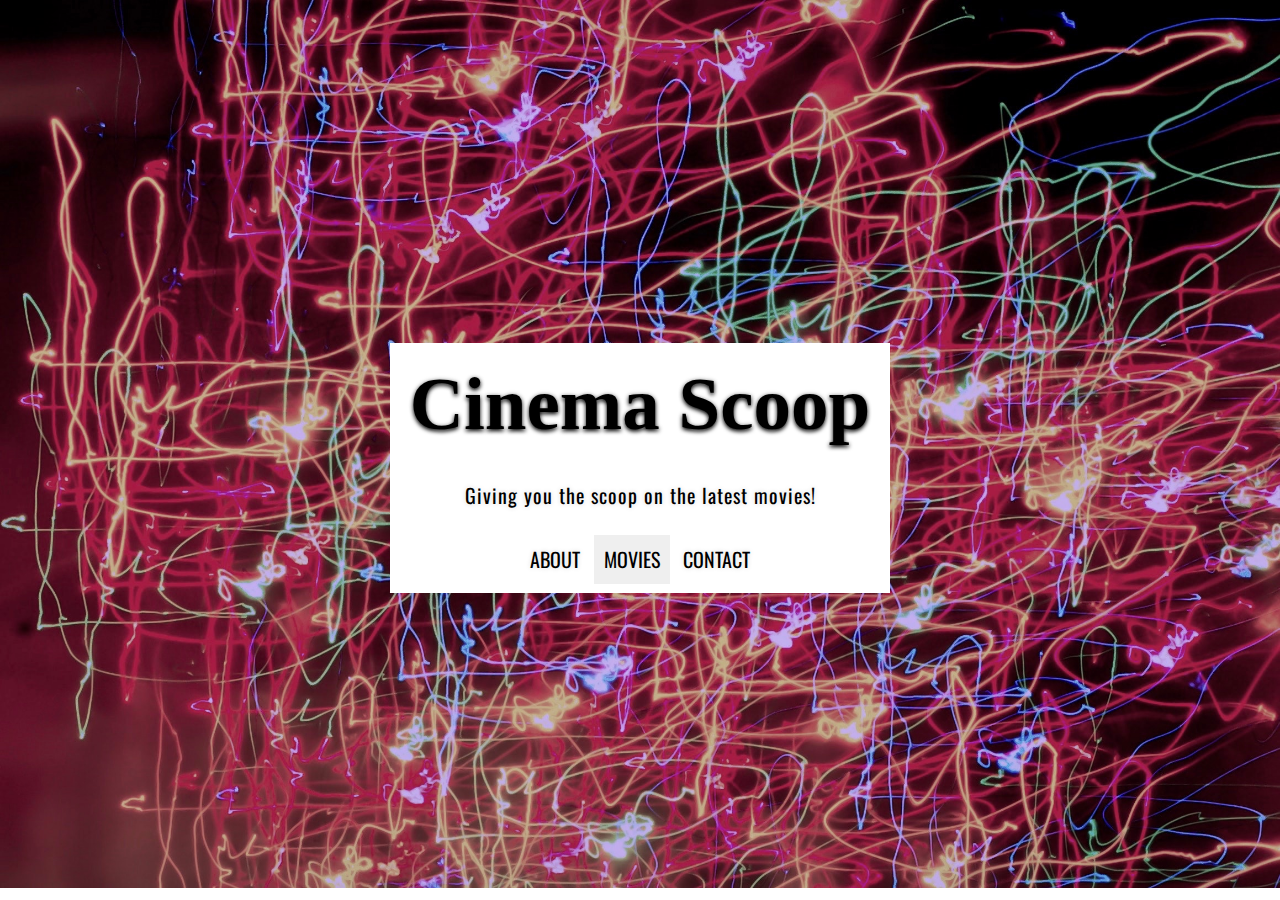
<file: index.html>
<!DOCTYPE html>
<html>

  <head>

    <link rel="stylesheet" href="home1.css">
    <title>Homepage</title>

    <meta charset="utf-8">
    <meta name="viewport" content="width=device-width, initial-scale=1">
    <link rel="stylesheet" href="https://maxcdn.bootstrapcdn.com/bootstrap/3.3.7/css/bootstrap.min.css">
    <script src="https://ajax.googleapis.com/ajax/libs/jquery/3.3.1/jquery.min.js"></script>
    <script src="https://maxcdn.bootstrapcdn.com/bootstrap/3.3.7/js/bootstrap.min.js"></script>

  </head>

  <body>


  <div id="homepage">
    <div id="back">
      <a style = "text-decoration:none;" href = 'home1.html'> <h1 id="moviecatalog">Cinema Scoop</h1></a>
      <p id="tagline">Giving you the scoop on the latest movies!</p>
      <ul class = "mymovies">
        <li><a href="about.html">ABOUT</a></li>
        <div class="dropdown">
          <button class="dropbtn">MOVIES</button>
          <div class="dropdown-content">
            <a href="newmovie.html">New Movies</a>
            <a href="scifi.html">Science Fiction</a>
            <a href="action.html">Action</a>
            <a href="favorites.html">Favorites</a>
          </div>
        </div>
        <li><a href="contact.html">CONTACT</a></li>
      </ul>
    </div>
  </div>

  </body>




</html>
</file>
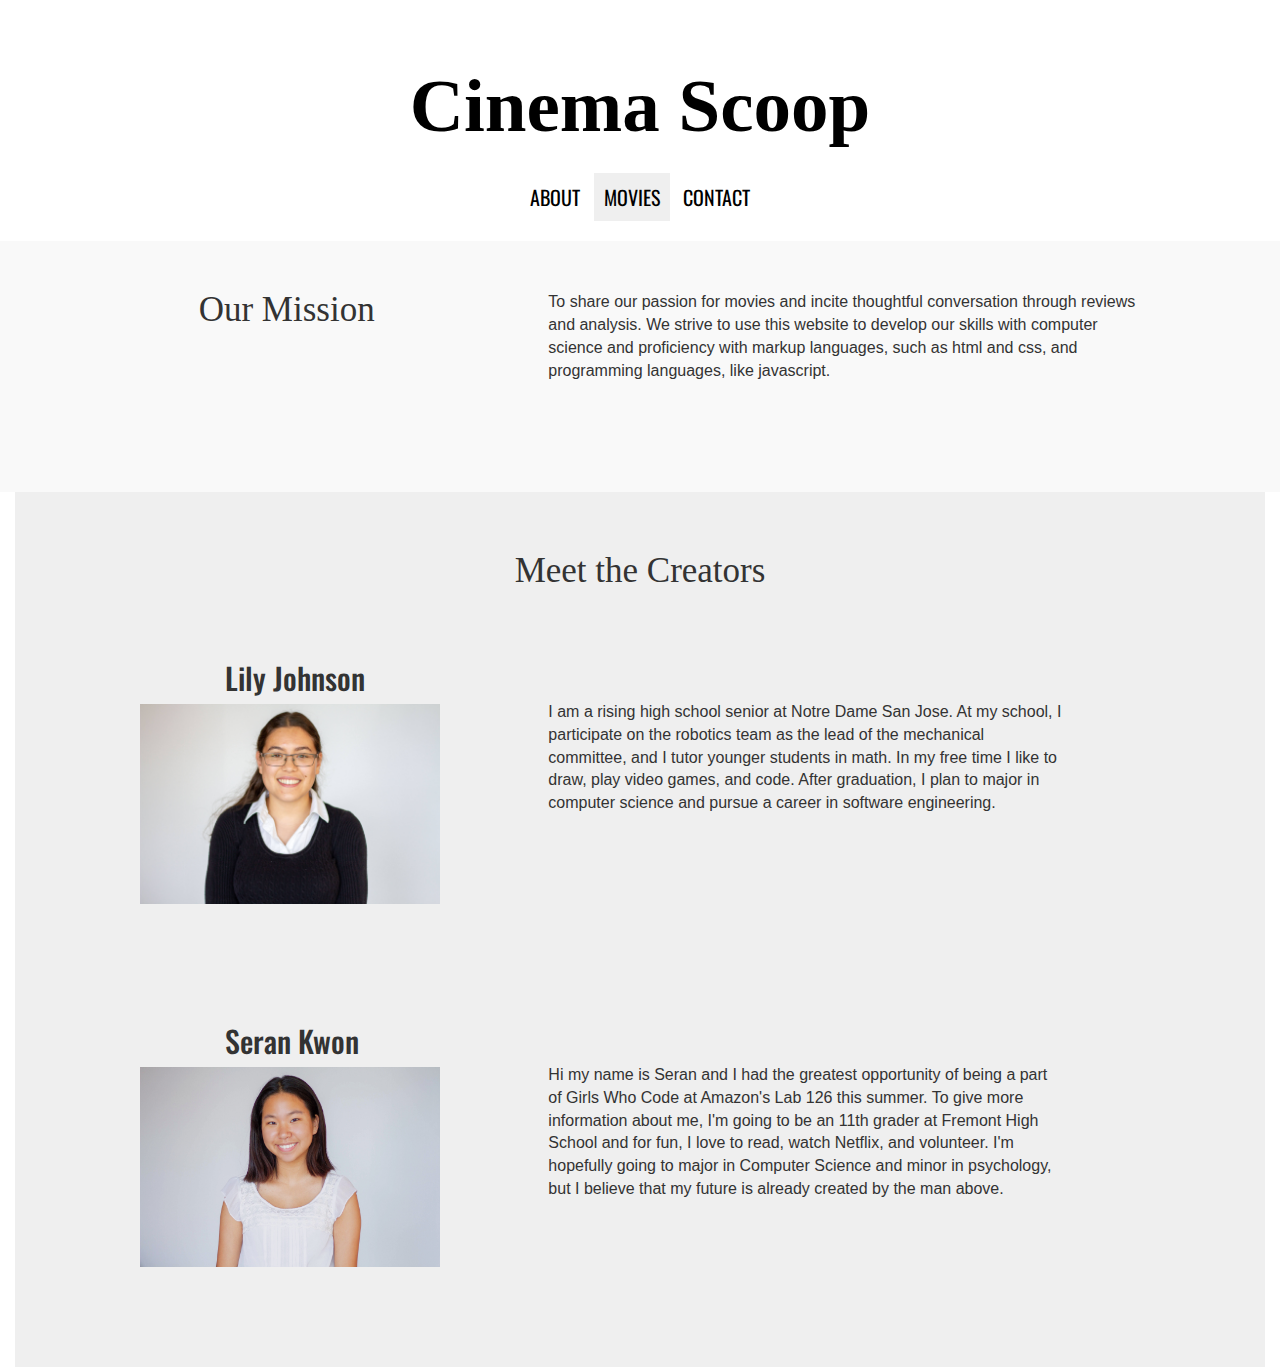
<file: about.html>
<!DOCTYPE html>
<html>

  <head>
    <link rel="stylesheet" href="about.css">

    <title>About</title>
    <meta charset="utf-8">
    <meta name="viewport" content="width=device-width, initial-scale=1">
    <link rel="stylesheet" href="https://maxcdn.bootstrapcdn.com/bootstrap/3.3.7/css/bootstrap.min.css">
    <script src="https://ajax.googleapis.com/ajax/libs/jquery/3.3.1/jquery.min.js"></script>
    <script src="https://maxcdn.bootstrapcdn.com/bootstrap/3.3.7/js/bootstrap.min.js"></script>

  </head>

  <body style="background-color:white;">

    <div style="background-color:white;">
      <a style="text-decoration:none;"  href = 'index.html'> <h1 style="color: black;"id="moviecatalog">Cinema Scoop</h1></a>
    <ul class = "mymovies">
      <li><a href="about.html">ABOUT</a></li>
      <div class="dropdown">
        <button class="dropbtn">MOVIES</button>
        <div class="dropdown-content">
          <a href="newmovie.html">New Movies</a>
          <a href="scifi.html">Science Fiction</a>
          <a href="action.html">Action</a>
          <a href="favorites.html">Favorites</a>
        </div>
      </div>
      <li><a href="contact.html">CONTACT</a></li>
    </ul>
    </div>
    </div>
    <br />
  </div>

  <div class="container-fluid">

  <div class="row" id="back">
    <div class="col-sm-5" id="missionheader">
    <h2 class="headers">Our Mission</h2>
  </div>
    <div class="col-sm-7">
    <p id="mission">To share our passion for movies and incite thoughtful conversation through reviews and analysis. We strive to use this website to develop our skills with computer science and proficiency with markup languages, such as html and css, and programming languages, like javascript.</p>
  </div>
  </div>

  <div style="background-color:#efefef; padding-top:10px;">
    <h2 class="headers">Meet the Creators</h2>

    <div class="row" id="back2">
      <div class="col-sm-5">
        <h3 id="name">Lily Johnson</h3>
        <img src="images/headshot.jpg">
      </div>
      <div class="col-sm-7">
        <p id="abouttext">I am a rising high school senior at Notre Dame San Jose. At my school, I participate on the robotics team as the lead of the mechanical committee, and I tutor younger students in math. In my free time I like to draw, play video games, and code. After graduation, I plan to major in computer science and pursue a career in software engineering.</p>
      </div>
    </div>

    <div class="row" id="back2">
      <div class="col-sm-5">
        <h3 id="name">Seran Kwon</h3>
        <img src="images/seran.jpg">
      </div>
      <div class="col-sm-7">
        <p id="abouttext">Hi my name is Seran and I had the greatest opportunity of being a part of Girls Who Code at Amazon's Lab  126 this summer. To give more information about me, I'm going to be an 11th grader at Fremont High School and for fun, I love to read, watch Netflix, and volunteer. I'm hopefully going to major in Computer Science and minor in psychology, but I believe that my future is already created by the man above.</p>
      </div>
    </div>

  </body>

</html>
</file>
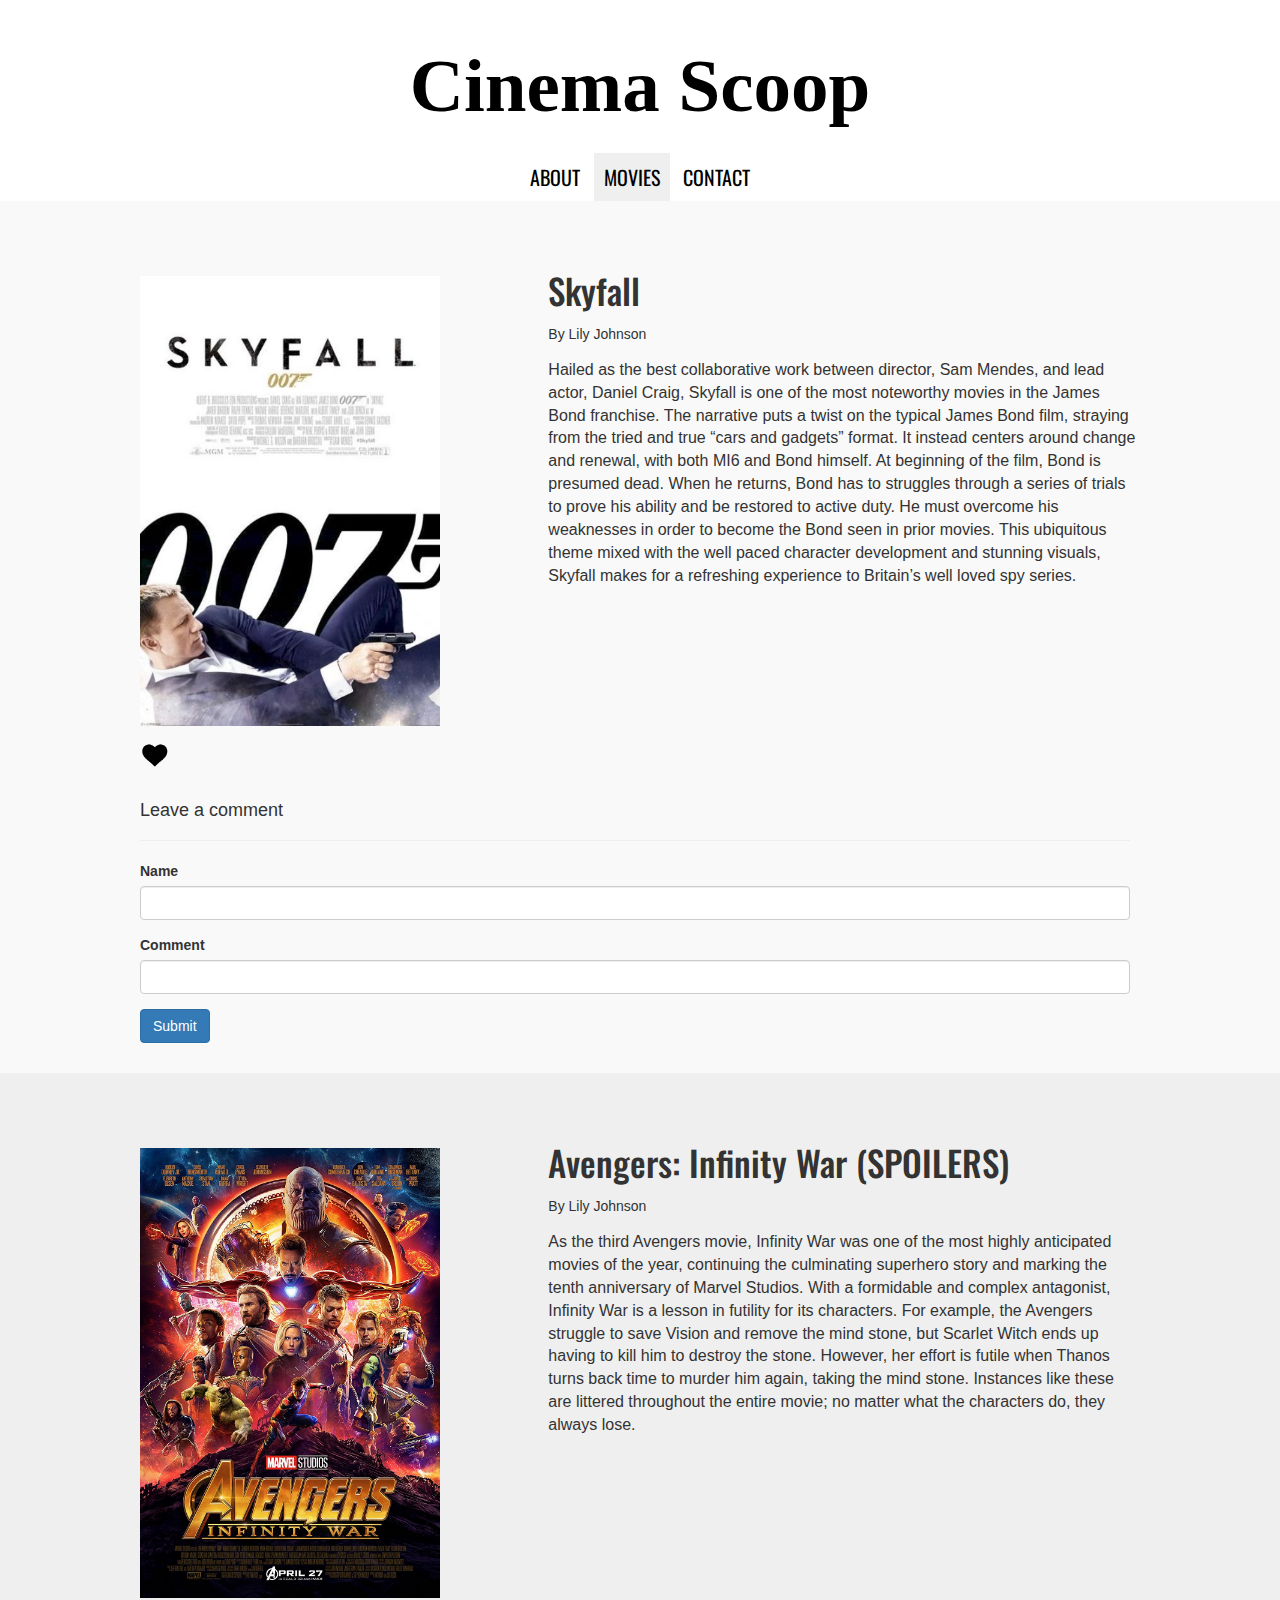
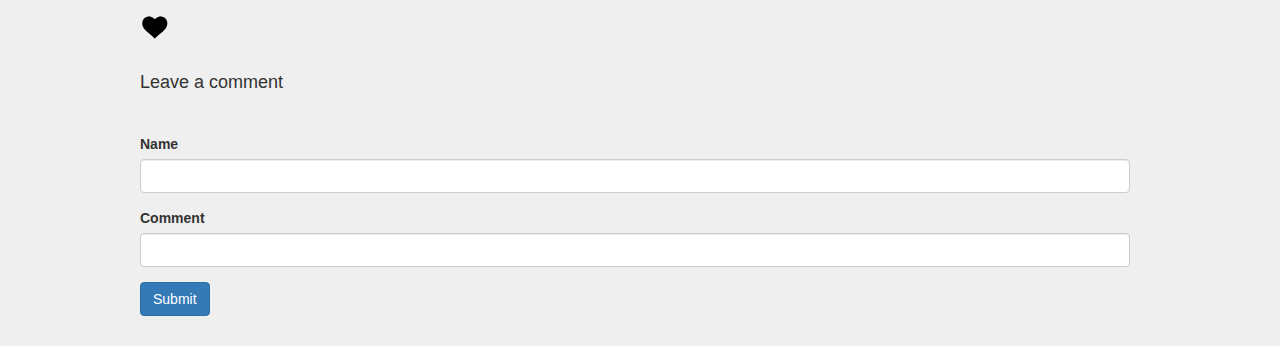
<file: action.html>
<!DOCTYPE html>
<html>

  <head>
    <link rel="stylesheet" href="action.css">
    <script src="action.js">
    </script>

    <title>Action</title>
    <meta charset="utf-8">
    <meta name="viewport" content="width=device-width, initial-scale=1">
    <link rel="stylesheet" href="https://maxcdn.bootstrapcdn.com/bootstrap/3.3.7/css/bootstrap.min.css">
    <script src="https://ajax.googleapis.com/ajax/libs/jquery/3.3.1/jquery.min.js"></script>
    <script src="https://maxcdn.bootstrapcdn.com/bootstrap/3.3.7/js/bootstrap.min.js"></script>

  </head>

  <body>

    <a style="text-decoration:none;"  href = 'index.html'> <h1 style="color: black;"id="moviecatalog">Cinema Scoop</h1></a>
    <ul class = "mymovies">
      <li><a href="about.html">ABOUT</a></li>
  <div class="dropdown">
    <button class="dropbtn">MOVIES</button>
    <div class="dropdown-content">
      <a href="newmovie.html">New Movies</a>
      <a href="scifi.html">Science Fiction</a>
      <a href="action.html">Action</a>
      <a href="favorites.html">Favorites</a>
    </div>
  </div>
  <li><a href="contact.html">CONTACT</a></li>
</ul>
</div>
</div>

  <div class="container-fluid">

<!-- review -->
    <div class="row" style="background-color:#f9f9f9;">
      <div class="col-sm-5">
        <img class="images" img src="images/skyfall.jpg">
      </div>
      <div class="col-sm-7">
        <h3 class="movietitle">Skyfall</h3>
        <h5 class="author">By Lily Johnson</h5>
        <p style="padding-right: 125px">Hailed as the best collaborative work between director, Sam Mendes, and lead actor, Daniel Craig, Skyfall is one of the most noteworthy movies in the James Bond franchise. The narrative puts a twist on the typical James Bond film, straying from the tried and true “cars and gadgets” format. It instead centers around change and renewal, with both MI6 and Bond himself. At beginning of the film, Bond is presumed dead. When he returns, Bond has to struggles through a series of trials to prove his ability and be restored to active duty. He must overcome his weaknesses in order to become the Bond seen in prior movies. This ubiquitous theme mixed with the well paced character development and stunning visuals, Skyfall makes for a refreshing experience to Britain’s well loved spy series. </p>
      </div>
    </div>

<!-- button -->
    <div class="row" style="background-color:#f9f9f9;">
    <div class="likesbutton">
        <form>
          <button onclick="clickCounter6()" type="button" style="background-color:#f9f9f9;"><img id="button" src="images/like.png"></button>
          <div id="result6"></div>
          <script>
          display6();
          function display6(){
            likes6=localStorage.getItem('clicks6');
            if(likes6!=null){
                document.getElementById("result6").innerHTML=likes6;
            }
          }
           function clickCounter6(){
                var likes6=localStorage.getItem('clicks6')
                if(likes6==null){
                  likes6=0;
                }
                likes6++;
                localStorage.setItem("clicks6",likes6)
                document.getElementById("result6").innerHTML=likes6;
          }
          </script>
        </form>
      </div>
    </div>


<!-- comment box -->
    <div class="row" style="background-color:#f9f9f9;">
      <div id="commentstart">
        <h4>Leave a comment</h4>
        <hr>
        <div class="form-group">
          <label for="inputdefault">Name</label>
          <input class="form-control" id="name6" type="text">
        </div>
        <div class="form-group">
          <label for="inputdefault">Comment</label>
          <input class="form-control" id="comment6" type="text">
        </div>
        <button type="button" class="btn btn-primary" id="submit" onclick="myFunction6()">Submit</button>
        <br>
        <br>
        <p id="prev_comments6">
        </p>

        <script>
            localStorage.clear();
            Parser6();

        </script>
      </div>
    </div>


<!-- review 2 -->
    <!-- <div class="row" style="background-color:#efefef;">
      <div class="col-sm-5">
        <img class="images" img src="images/martian.jpg">
      </div>
      <div class="col-sm-7">
        <h3 class="movietitle">Blade Runner 2049</h3>
        <h5 class="author">By Lily Johnson</h5>
        <p style="padding-right: 125px">info about movie</p>
      </div>
    </div>

<!- -button 2-->
    <!-- <div class="row" style="background-color:#efefef;">
      <div class="likesbutton">
          <form>
            <button onclick="clickCounter2()" type="button" style="background-color:#efefef;"><img id="button" src="images/like.png"></button>
            <div id="result2"></div>
            <script>
            display2();
            function display2(){
              likes2=localStorage.getItem('clicks2');
              if(likes2!=null){
                  document.getElementById("result2").innerHTML=likes2;
              }
            }
             function clickCounter2(){
                  var likes2=localStorage.getItem('clicks2')
                  if(likes2==null){
                    likes2=0;
                  }
                  likes2++;
                  localStorage.setItem("clicks2",likes2)
                  document.getElementById("result2").innerHTML=likes2;
            }
            </script>
          </form>
        </div>
    </div> -->

<!-- comment box 2-->
    <!-- <div class="row" style="background-color:#efefef;">
      <div id="commentstart">
        <h4>Leave a comment</h4>
        <hr>
        <div class="form-group">
          <label for="inputdefault">Name</label>
          <input class="form-control" id="name2" type="text">
        </div>
        <div class="form-group">
          <label for="inputdefault">Comment</label>
          <input class="form-control" id="comment2" type="text">
        </div>
        <button type="button" class="btn btn-primary" id="submit" onclick="myFunction2()">Submit</button>
        <br>
        <br>
        <p id="prev_comments2">
        </p>

        <script>
            //localStorage.clear();
            Parser2();

        </script>
      </div>
    </div> -->


<!-- review 3 -->
    <div class="row" style="background-color:#efefef;">
      <div class="col-sm-5">
        <img class="images" img src="images/infinitywar.jpg">
      </div>
      <div class="col-sm-7">
        <h3 class="movietitle">Avengers: Infinity War (SPOILERS)</h3>
        <h5 class="author">By Lily Johnson</h5>
        <p style="padding-right: 125px">As the third Avengers movie, Infinity War was one of the most highly anticipated movies of the year, continuing the culminating superhero story and marking the tenth anniversary of Marvel Studios. With a formidable and complex antagonist, Infinity War is a lesson in futility for its characters. For example, the Avengers struggle to save Vision and remove the mind stone, but Scarlet Witch ends up having to kill him to destroy the stone. However, her effort is futile when Thanos turns back time to murder him again, taking the mind stone. Instances like these are littered throughout the entire movie; no matter what the characters do, they always lose.</p>
      </div>
    </div>

<!-- button 3-->
    <div class="row" style="background-color:#efefef;">
      <div class="likesbutton">
          <form>
            <button onclick="clickCounter3()" type="button" style="background-color:#efefef;"><img id="button" src="images/like.png"></button>
            <div id="result3"></div>
            <script>
            display3();
            function display3(){
              likes3=localStorage.getItem('clicks3');
              if(likes3!=null){
                  document.getElementById("result3").innerHTML=likes3;
              }
            }
             function clickCounter3(){
                  var likes3=localStorage.getItem('clicks3')
                  if(likes3==null){
                    likes3=0;
                  }
                  likes3++;
                  localStorage.setItem("clicks3",likes3)
                  document.getElementById("result3").innerHTML=likes3;
            }
            </script>
          </form>
        </div>
    </div>

<!-- comment box 3-->
    <div class="row" style="background-color:#efefef;">
      <div id="commentstart">
        <h4>Leave a comment</h4>
        <hr />
        <div class="form-group">
          <label for="inputdefault">Name</label>
          <input class="form-control" id="name3" type="text">
        </div>
        <div class="form-group">
          <label for="inputdefault">Comment</label>
          <input class="form-control" id="comment3" type="text">
        </div>
        <button type="button" class="btn btn-primary" id="submit" onclick="myFunction3()">Submit</button>
        <br>
        <br>
        <p id="prev_comments3">
        </p>

        <script>
            // localStorage.clear();
            Parser3();

        </script>
      </div>
    </div>


  </body>

</html>
</file>
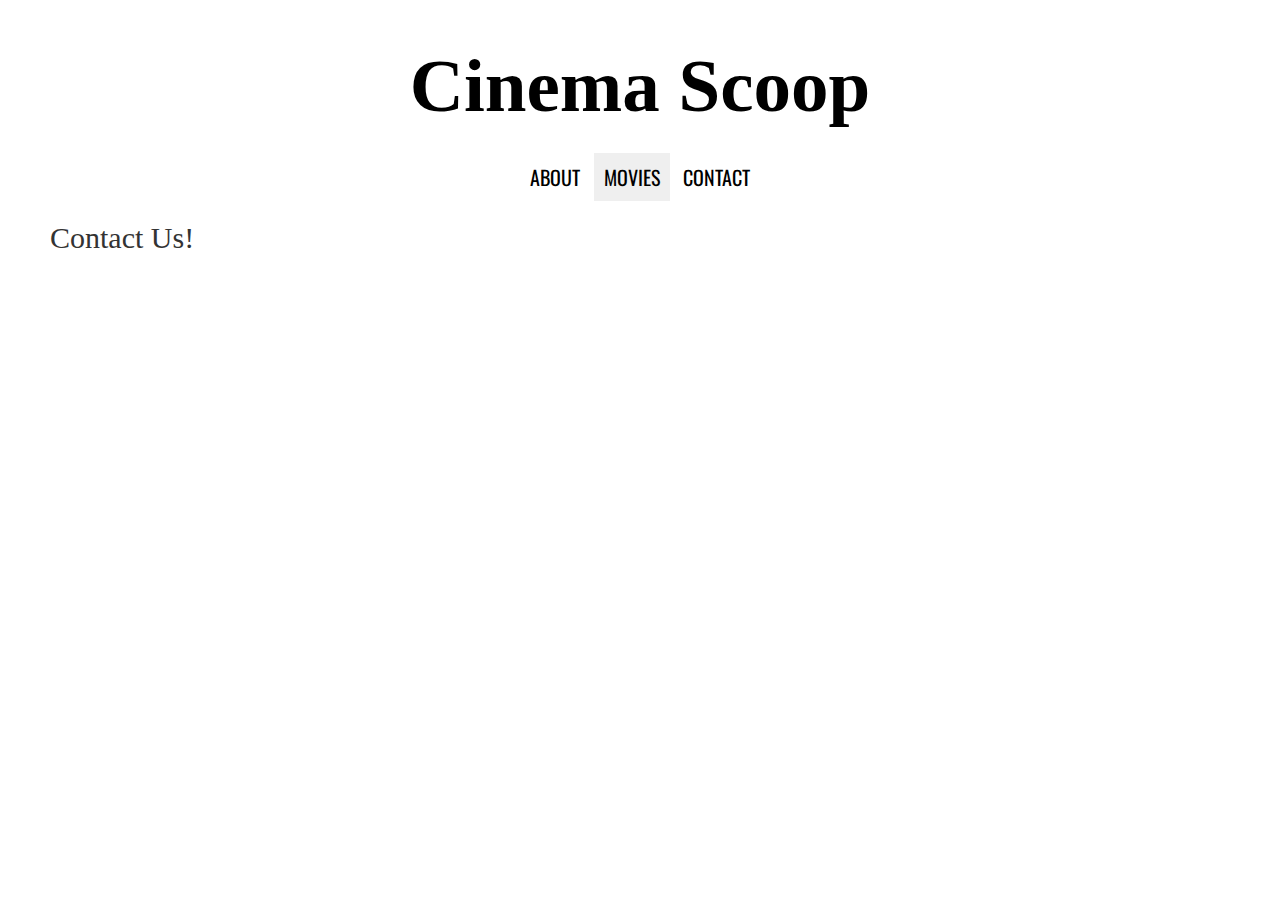
<file: contact.html>
<!DOCTYPE html>
<html>
<head>

  <link rel="stylesheet" href="contact.css">

  <meta charset="utf-8">
  <meta name="viewport" content="width=device-width, initial-scale=1">
  <link rel="stylesheet" href="https://maxcdn.bootstrapcdn.com/bootstrap/3.3.7/css/bootstrap.min.css">
  <script src="https://ajax.googleapis.com/ajax/libs/jquery/3.3.1/jquery.min.js"></script>
  <script src="https://maxcdn.bootstrapcdn.com/bootstrap/3.3.7/js/bootstrap.min.js"></script>
  <title>Contact</title>

</head>

<body>

<a style="text-decoration:none;"  href = 'index.html'> <h1 style="color: black;"id="moviecatalog">Cinema Scoop</h1></a>
  <ul class = "mymovies">
    <li><a href="about.html">ABOUT</a></li>
    <div class="dropdown">
      <button class="dropbtn">MOVIES</button>
      <div class="dropdown-content">
        <a href="newmovie.html">New Movies</a>
        <a href="scifi.html">Science Fiction</a>
        <a href="action.html">Action</a>
        <a href="favorites.html">Favorites</a>
      </div>
    </div>
    <li><a href="contact.html">CONTACT</a></li>
  </ul>
  </div>
  </div>

<h2 id="contacttitle">Contact Us!</h2>
<iframe src="https://docs.google.com/forms/d/e/1FAIpQLScRHfqGzZmJmoGyKKobnOz8oXAN4bNMYW6P5TGknhMcnxJH-A/viewform?embedded=true" width="100%" height="500" frameborder="0" marginheight="0" marginwidth="0">Loading...</iframe>

<!-- <div class="container">
  <form method="post" action="mailto:kwonseran@gmail.com">
    <label for="fname">First Name</label>
    <input type="text" id="fname" name="firstname" placeholder="Your name..">

    <label for="lname">Last Name</label>
    <input type="text" id="lname" name="lastname" placeholder="Your last name..">

    <label for="email">Email Address</label>
    <input type="email" id="email" name="email" placeholder="Your email address..">
  </br> </br>

    <label for="writer">Which Writer?</label>
    <select id="writer" name="writer">
      <option value="Lily">Lily</option>
      <option value="Seran">Seran</option>
      <option value="Both">Both</option>
    </select>


    <label for="subject">Subject</label>
    <textarea id="subject" name="subject" placeholder="Write something.." style="height:200px"></textarea>
    <input type="submit" value="Submit" />
  </form>
</div> -->

</body>
</html>
</file>
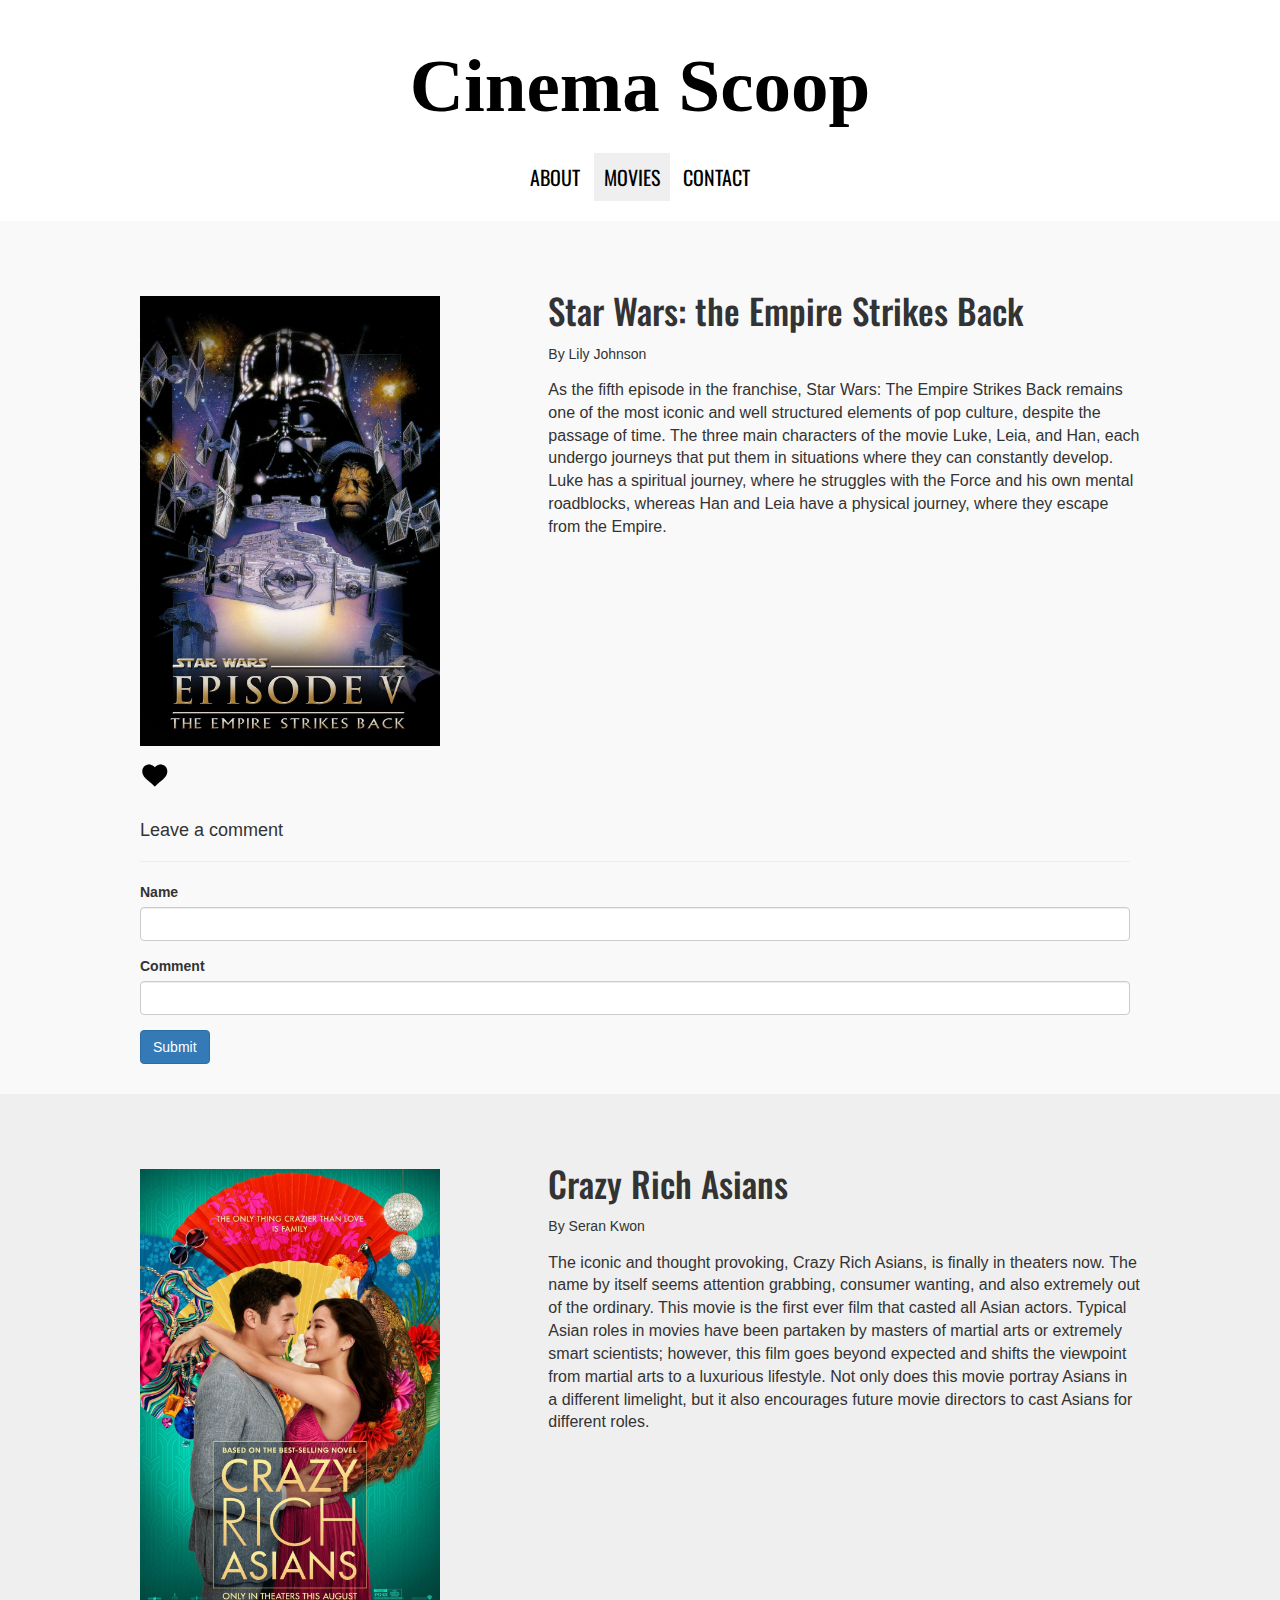
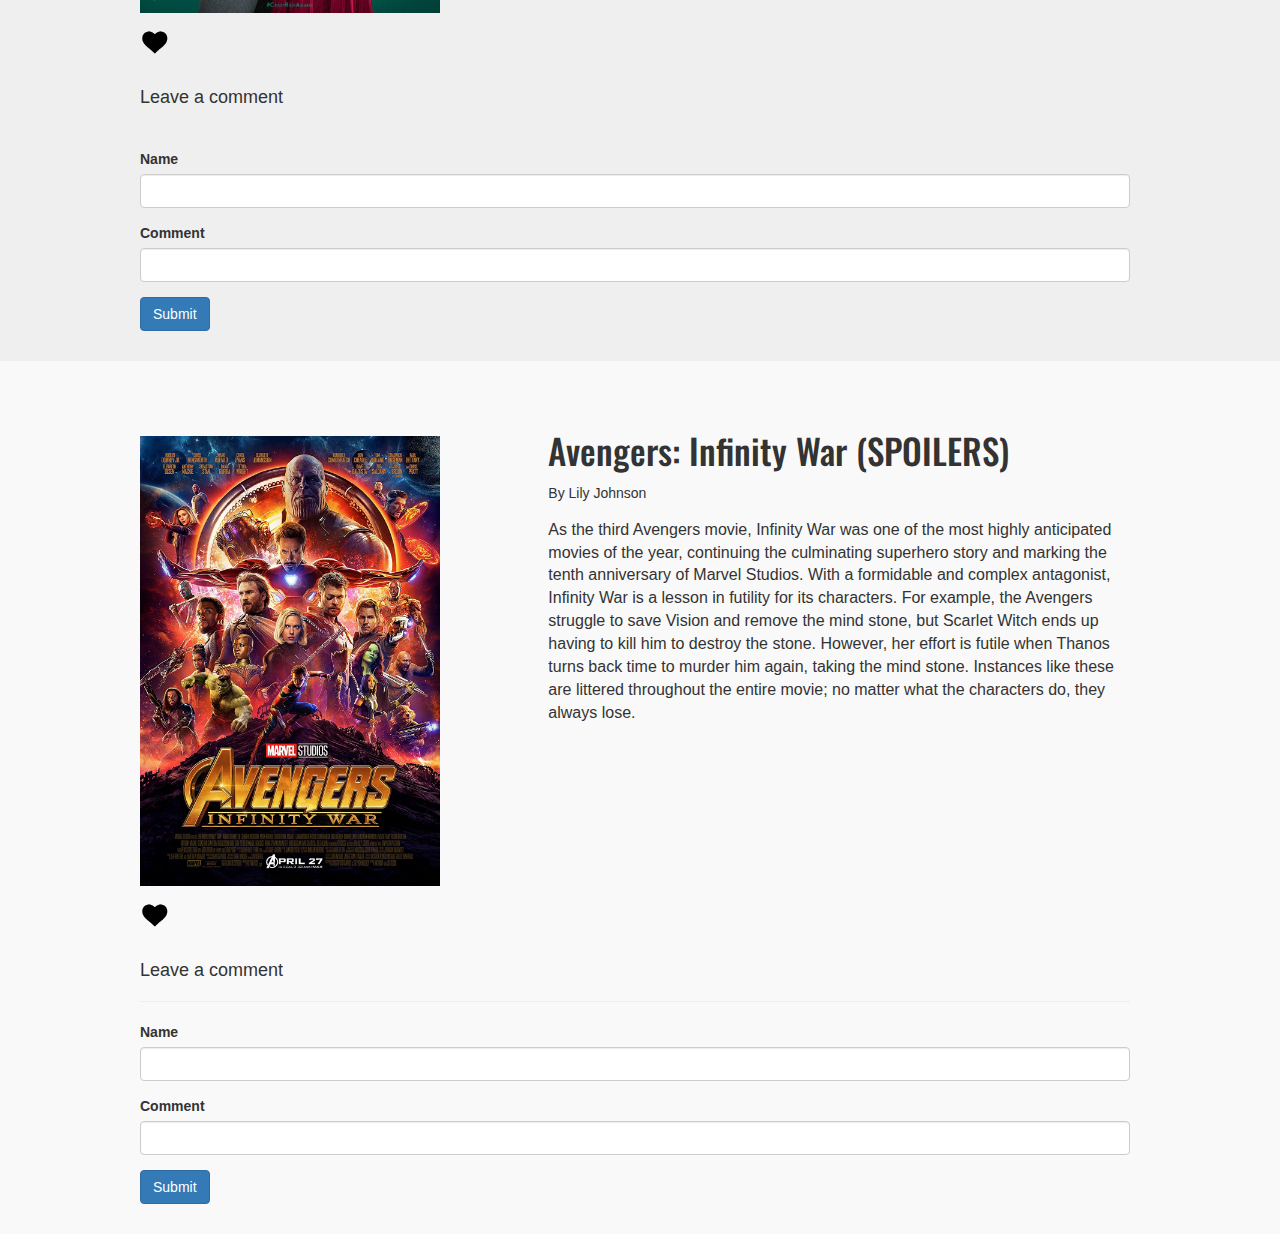
<file: favorites.html>
<!DOCTYPE html>
<html>

  <head>
    <link rel="stylesheet" href="favorites.css">
    <script src="favorites.js">
    </script>

    <title>Favorites</title>
    <meta charset="utf-8">
    <meta name="viewport" content="width=device-width, initial-scale=1">
    <link rel="stylesheet" href="https://maxcdn.bootstrapcdn.com/bootstrap/3.3.7/css/bootstrap.min.css">
    <script src="https://ajax.googleapis.com/ajax/libs/jquery/3.3.1/jquery.min.js"></script>
    <script src="https://maxcdn.bootstrapcdn.com/bootstrap/3.3.7/js/bootstrap.min.js"></script>

  </head>

  <body>

    <a style="text-decoration:none;"  href = 'index.html'> <h1 style="color: black;"id="moviecatalog">Cinema Scoop</h1></a>
    <ul class = "mymovies">
    <li><a href="about.html">ABOUT</a></li>
      <div class="dropdown">
        <button class="dropbtn">MOVIES</button>
        <div class="dropdown-content">
          <a href="newmovie.html">New Movies</a>
          <a href="scifi.html">Science Fiction</a>
          <a href="action.html">Action</a>
          <a href="favorites.html">Favorites</a>
        </div>
      </div>
      <li><a href="contact.html">CONTACT</a></li>
    </ul>
    </div>
    </div>
    <br />

  <div class="container-fluid">

<!-- review -->
    <div class="row" style="background-color:#f9f9f9;">
      <div class="col-sm-5">
        <img class="images" img src="images/starwars.jpg">
      </div>
      <div class="col-sm-7">
        <h3 class="movietitle">Star Wars: the Empire Strikes Back</h3>
        <h5 class="author">By Lily Johnson</h5>
        <p style="padding-right: 125px">As the fifth episode in the franchise, Star Wars: The Empire Strikes Back remains one of the most iconic and well structured elements of pop culture, despite the passage of time. The three main characters of the movie Luke, Leia, and Han, each undergo journeys that put them in situations where they can constantly develop. Luke has a spiritual journey, where he struggles with the Force and his own mental roadblocks, whereas Han and Leia have a physical journey, where they escape from the Empire. </p>
      </div>
    </div>

<!-- button -->
    <div class="row" style="background-color:#f9f9f9;">
    <div class="likesbutton">
        <form>
          <button onclick="clickCounter()" type="button" style="background-color:#f9f9f9;"><img id="button" src="images/like.png"></button>
          <div id="result"></div>
          <script>
          display();
          function display(){
            likes=localStorage.getItem('clicks');
            if(likes!=null){
                document.getElementById("result").innerHTML=likes;
            }
          }
           function clickCounter(){
                var likes=localStorage.getItem('clicks')
                if(likes==null){
                  likes=0;
                }
                likes++;
                localStorage.setItem("clicks",likes)
                document.getElementById("result").innerHTML=likes;
          }
          </script>
        </form>
      </div>
    </div>


<!-- comment box -->
    <div class="row" style="background-color:#f9f9f9;">
      <div id="commentstart">
        <h4>Leave a comment</h4>
        <hr>
        <div class="form-group">
          <label for="inputdefault">Name</label>
          <input class="form-control" id="name" type="text">
        </div>
        <div class="form-group">
          <label for="inputdefault">Comment</label>
          <input class="form-control" id="comment" type="text">
        </div>
        <button type="button" class="btn btn-primary" id="submit" onclick="myFunction()">Submit</button>
        <br>
        <br>
        <p id="prev_comments">
        </p>

        <script>
            //localStorage.clear();
            Parser();

        </script>
      </div>
    </div>


<!-- review 2 -->
    <div class="row" style="background-color:#efefef;">
      <div class="col-sm-5">
        <img class="images" img src="images/crazy.jpg">
      </div>
      <div class="col-sm-7">
        <h3 class="movietitle">Crazy Rich Asians</h3>
        <h5 class="author">By Seran Kwon</h5>
        <p style="padding-right: 125px">The iconic and thought provoking, Crazy Rich Asians, is finally in theaters now. The name by itself seems attention grabbing, consumer wanting, and also extremely out of the ordinary. This movie is the first ever film that casted all Asian actors. Typical Asian roles in movies have been partaken by masters of martial arts or extremely smart scientists; however, this film goes beyond expected and shifts the viewpoint from martial arts to a luxurious lifestyle. Not only does this movie portray Asians in a different limelight, but it also encourages future movie directors to cast Asians for different roles. </p>
      </div>
    </div>

<!-- button 2-->
    <div class="row" style="background-color:#efefef;">
      <div class="likesbutton">
          <form>
            <button onclick="clickCounter2()" type="button" style="background-color:#efefef;"><img id="button" src="images/like.png"></button>
            <div id="result2"></div>
            <script>
            display2();
            function display2(){
              likes2=localStorage.getItem('clicks2');
              if(likes2!=null){
                  document.getElementById("result2").innerHTML=likes2;
              }
            }
             function clickCounter2(){
                  var likes2=localStorage.getItem('clicks2')
                  if(likes2==null){
                    likes2=0;
                  }
                  likes2++;
                  localStorage.setItem("clicks2",likes2)
                  document.getElementById("result2").innerHTML=likes2;
            }
            </script>
          </form>
        </div>
    </div>

<!-- comment box 2-->
    <div class="row" style="background-color:#efefef;">
      <div id="commentstart">
        <h4>Leave a comment</h4>
        <hr>
        <div class="form-group">
          <label for="inputdefault">Name</label>
          <input class="form-control" id="name2" type="text">
        </div>
        <div class="form-group">
          <label for="inputdefault">Comment</label>
          <input class="form-control" id="comment2" type="text">
        </div>
        <button type="button" class="btn btn-primary" id="submit" onclick="myFunction2()">Submit</button>
        <br>
        <br>
        <p id="prev_comments2">
        </p>

        <script>
            //localStorage.clear();
            Parser2();

        </script>
      </div>
    </div>


<!-- review 3 -->
    <div class="row" style="background-color:#f9f9f9;">
      <div class="col-sm-5">
        <img class="images" img src="images/infinitywar.jpg">
      </div>
      <div class="col-sm-7">
        <h3 class="movietitle">Avengers: Infinity War (SPOILERS)</h3>
        <h5 class="author">By Lily Johnson</h5>
        <p style="padding-right: 125px">As the third Avengers movie, Infinity War was one of the most highly anticipated movies of the year, continuing the culminating superhero story and marking the tenth anniversary of Marvel Studios. With a formidable and complex antagonist, Infinity War is a lesson in futility for its characters. For example, the Avengers struggle to save Vision and remove the mind stone, but Scarlet Witch ends up having to kill him to destroy the stone. However, her effort is futile when Thanos turns back time to murder him again, taking the mind stone. Instances like these are littered throughout the entire movie; no matter what the characters do, they always lose.</p>
      </div>
    </div>

<!-- button 3-->
    <div class="row" style="background-color:#f9f9f9;">
      <div class="likesbutton">
          <form>
            <button onclick="clickCounter3()" type="button" style="background-color:#f9f9f9;"><img id="button" src="images/like.png"></button>
            <div id="result3"></div>
            <script>
            display3();
            function display3(){
              likes3=localStorage.getItem('clicks3');
              if(likes3!=null){
                  document.getElementById("result3").innerHTML=likes3;
              }
            }
             function clickCounter3(){
                  var likes3=localStorage.getItem('clicks3')
                  if(likes3==null){
                    likes3=0;
                  }
                  likes3++;
                  localStorage.setItem("clicks3",likes3)
                  document.getElementById("result3").innerHTML=likes3;
            }
            </script>
          </form>
        </div>
    </div>

<!-- comment box 3-->
    <div class="row" style="background-color:#f9f9f9;">
      <div id="commentstart">
        <h4>Leave a comment</h4>
        <hr />
        <div class="form-group">
          <label for="inputdefault">Name</label>
          <input class="form-control" id="name3" type="text">
        </div>
        <div class="form-group">
          <label for="inputdefault">Comment</label>
          <input class="form-control" id="comment3" type="text">
        </div>
        <button type="button" class="btn btn-primary" id="submit" onclick="myFunction3()">Submit</button>
        <br>
        <br>
        <p id="prev_comments3">
        </p>

        <script>
            // localStorage.clear();
            Parser3();

        </script>
      </div>
    </div>


  </body>

</html>
</file>
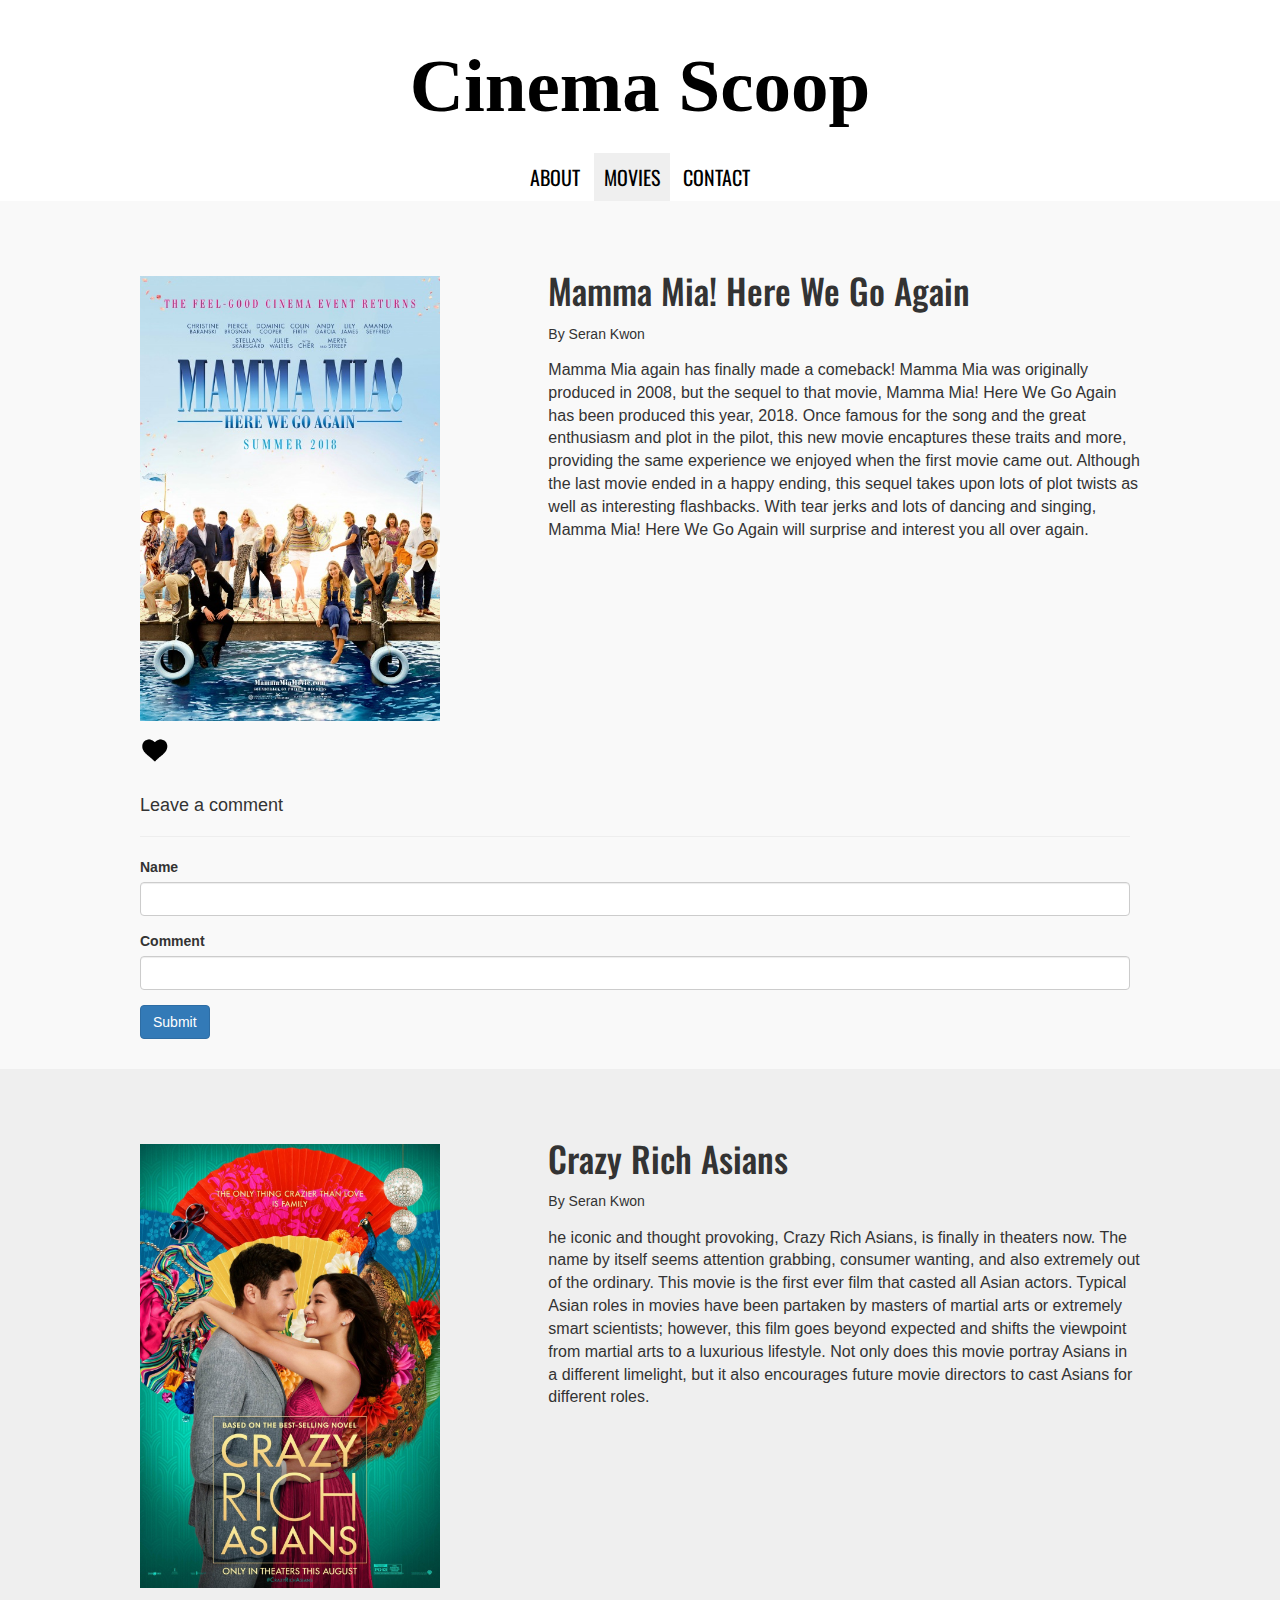
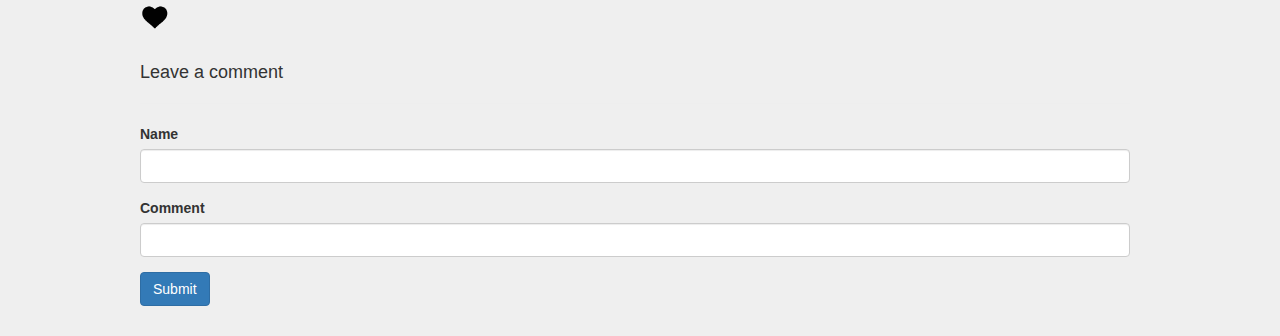
<file: newmovie.html>
<!DOCTYPE html>
<html>

  <head>
    <link rel="stylesheet" href="newmovie.css">
    <script src="newmovie.js">
    </script>

    <title>New Movies</title>
    <meta charset="utf-8">
    <meta name="viewport" content="width=device-width, initial-scale=1">
    <link rel="stylesheet" href="https://maxcdn.bootstrapcdn.com/bootstrap/3.3.7/css/bootstrap.min.css">
    <script src="https://ajax.googleapis.com/ajax/libs/jquery/3.3.1/jquery.min.js"></script>
    <script src="https://maxcdn.bootstrapcdn.com/bootstrap/3.3.7/js/bootstrap.min.js"></script>

  </head>

  <body>

    <a style="text-decoration:none;"  href = 'index.html'> <h1 style="color: black;"id="moviecatalog">Cinema Scoop</h1></a>
    <ul class = "mymovies">
      <li><a href="about.html">ABOUT</a></li>
  <div class="dropdown">
    <button class="dropbtn">MOVIES</button>
    <div class="dropdown-content">
      <a href="newmovie.html">New Movies</a>
      <a href="scifi.html">Science Fiction</a>
      <a href="action.html">Action</a>
      <a href="favorites.html">Favorites</a>
    </div>
  </div>
  <li><a href="contact.html">CONTACT</a></li>
</ul>
</div>
</div>

  <div class="container-fluid">

<!-- review -->
    <div class="row" style="background-color:#f9f9f9;">
      <div class="col-sm-5">
        <img class="images" img src="images/mamma.jpg">
      </div>
      <div class="col-sm-7">
        <h3 class="movietitle">Mamma Mia! Here We Go Again</h3>
        <h5 class="author">By Seran Kwon</h5>
        <p style="padding-right: 125px">Mamma Mia again has finally made a comeback! Mamma Mia was originally produced in 2008, but the sequel to that movie, Mamma Mia! Here We Go Again has been produced this year, 2018. Once famous for the song and the great enthusiasm and plot in the pilot, this new movie encaptures these traits and more, providing the same experience we enjoyed when the first movie came out. Although the last movie ended in a happy ending, this sequel takes upon lots of plot twists as well as interesting flashbacks. With tear jerks and lots of dancing and singing, Mamma Mia! Here We Go Again will surprise and interest you all over again.   </p>
      </div>
    </div>

<!-- button -->
    <div class="row" style="background-color:#f9f9f9;">
    <div class="likesbutton">
        <form>
          <button onclick="clickCounter4()" type="button" style="background-color:#f9f9f9;"><img id="button" src="images/like.png"></button>
          <div id="result4"></div>
          <script>
          display4();
          function display4(){
            likes4=localStorage.getItem('clicks4');
            if(likes4!=null){
                document.getElementById("result4").innerHTML=likes4;
            }
          }
           function clickCounter4(){
                var likes4=localStorage.getItem('clicks4')
                if(likes4==null){
                  likes4=0;
                }
                likes4++;
                localStorage.setItem("clicks4",likes4)
                document.getElementById("result4").innerHTML=likes4;
          }
          </script>
        </form>
      </div>
    </div>


<!-- comment box -->
    <div class="row" style="background-color:#f9f9f9;">
      <div id="commentstart">
        <h4>Leave a comment</h4>
        <hr>
        <div class="form-group">
          <label for="inputdefault">Name</label>
          <input class="form-control" id="name4" type="text">
        </div>
        <div class="form-group">
          <label for="inputdefault">Comment</label>
          <input class="form-control" id="comment4" type="text">
        </div>
        <button type="button" class="btn btn-primary" id="submit" onclick="myFunction4()">Submit</button>
        <br>
        <br>
        <p id="prev_comments4">
        </p>

        <script>
            //localStorage.clear();
            Parser4();

        </script>
      </div>
    </div>


<!-- review 2 -->
    <div class="row" style="background-color:#efefef;">
      <div class="col-sm-5">
        <img class="images" img src="images/crazy.jpg">
      </div>
      <div class="col-sm-7">
        <h3 class="movietitle">Crazy Rich Asians</h3>
        <h5 class="author">By Seran Kwon</h5>
        <p style="padding-right: 125px">he iconic and thought provoking, Crazy Rich Asians, is finally in theaters now. The name by itself seems attention grabbing, consumer wanting, and also extremely out of the ordinary. This movie is the first ever film that casted all Asian actors. Typical Asian roles in movies have been partaken by masters of martial arts or extremely smart scientists; however, this film goes beyond expected and shifts the viewpoint from martial arts to a luxurious lifestyle. Not only does this movie portray Asians in a different limelight, but it also encourages future movie directors to cast Asians for different roles. </p>
      </div>
    </div>

<!-- button 2-->
    <div class="row" style="background-color:#efefef;">
      <div class="likesbutton">
          <form>
            <button onclick="clickCounter2()" type="button" style="background-color:#efefef;"><img id="button" src="images/like.png"></button>
            <div id="result2"></div>
            <script>
            display2();
            function display2(){
              likes2=localStorage.getItem('clicks2');
              if(likes2!=null){
                  document.getElementById("result2").innerHTML=likes2;
              }
            }
             function clickCounter2(){
                  var likes2=localStorage.getItem('clicks2')
                  if(likes2==null){
                    likes2=0;
                  }
                  likes2++;
                  localStorage.setItem("clicks2",likes2)
                  document.getElementById("result2").innerHTML=likes2;
            }
            </script>
          </form>
        </div>
    </div>

<!-- comment box 2-->
    <div class="row" style="background-color:#efefef;">
      <div id="commentstart">
        <h4>Leave a comment</h4>
        <hr>
        <div class="form-group">
          <label for="inputdefault">Name</label>
          <input class="form-control" id="name2" type="text">
        </div>
        <div class="form-group">
          <label for="inputdefault">Comment</label>
          <input class="form-control" id="comment2" type="text">
        </div>
        <button type="button" class="btn btn-primary" id="submit" onclick="myFunction2()">Submit</button>
        <br>
        <br>
        <p id="prev_comments2">
        </p>

        <script>
            //localStorage.clear();
            Parser2();

        </script>
      </div>
    </div>


<!-- review 3 -->
    <!-- <div class="row" style="background-color:#f9f9f9;">
      <div class="col-sm-5">
        <img class="images" img src="images/infinitywar.jpg">
      </div>
      <div class="col-sm-7">
        <h3 class="movietitle">Avengers: Infinity War (SPOILERS)</h3>
        <h5 class="author">By Lily Johnson</h5>
        <p style="padding-right: 125px">As the third Avengers movie, Infinity War was one of the most highly anticipated movies of the year, continuing the culminating superhero story and marking the tenth anniversary of Marvel Studios. With a formidable and complex antagonist, Infinity War is a lesson in futility for its characters. For example, the Avengers struggle to save Vision and remove the mind stone, but Scarlet Witch ends up having to kill him to destroy the stone. However, her effort is futile when Thanos turns back time to murder him again, taking the mind stone. Instances like these are littered throughout the entire movie; no matter what the characters do, they always lose.</p>
      </div>
    </div> -->

<!-- button 3-->
    <!-- <div class="row" style="background-color:#f9f9f9;">
      <div class="likesbutton">
          <form>
            <button onclick="clickCounter3()" type="button" style="background-color:#f9f9f9;"><img id="button" src="images/like.png"></button>
            <div id="result3"></div>
            <script>
            display3();
            function display3(){
              likes3=localStorage.getItem('clicks3');
              if(likes3!=null){
                  document.getElementById("result3").innerHTML=likes3;
              }
            }
             function clickCounter3(){
                  var likes3=localStorage.getItem('clicks3')
                  if(likes3==null){
                    likes3=0;
                  }
                  likes3++;
                  localStorage.setItem("clicks3",likes3)
                  document.getElementById("result3").innerHTML=likes3;
            }
            </script>
          </form>
        </div>
    </div> -->

<!-- comment box 3-->
    <!-- <div class="row" style="background-color:#f9f9f9;">
      <div id="commentstart">
        <h4>Leave a comment</h4>
        <hr />
        <div class="form-group">
          <label for="inputdefault">Name</label>
          <input class="form-control" id="name3" type="text">
        </div>
        <div class="form-group">
          <label for="inputdefault">Comment</label>
          <input class="form-control" id="comment3" type="text">
        </div>
        <button type="button" class="btn btn-primary" id="submit" onclick="myFunction3()">Submit</button>
        <br>
        <br>
        <p id="prev_comments3">
        </p>

        <script>
            // localStorage.clear();
            Parser3();

        </script>
      </div>
    </div> -->


  </body>

</html>
</file>
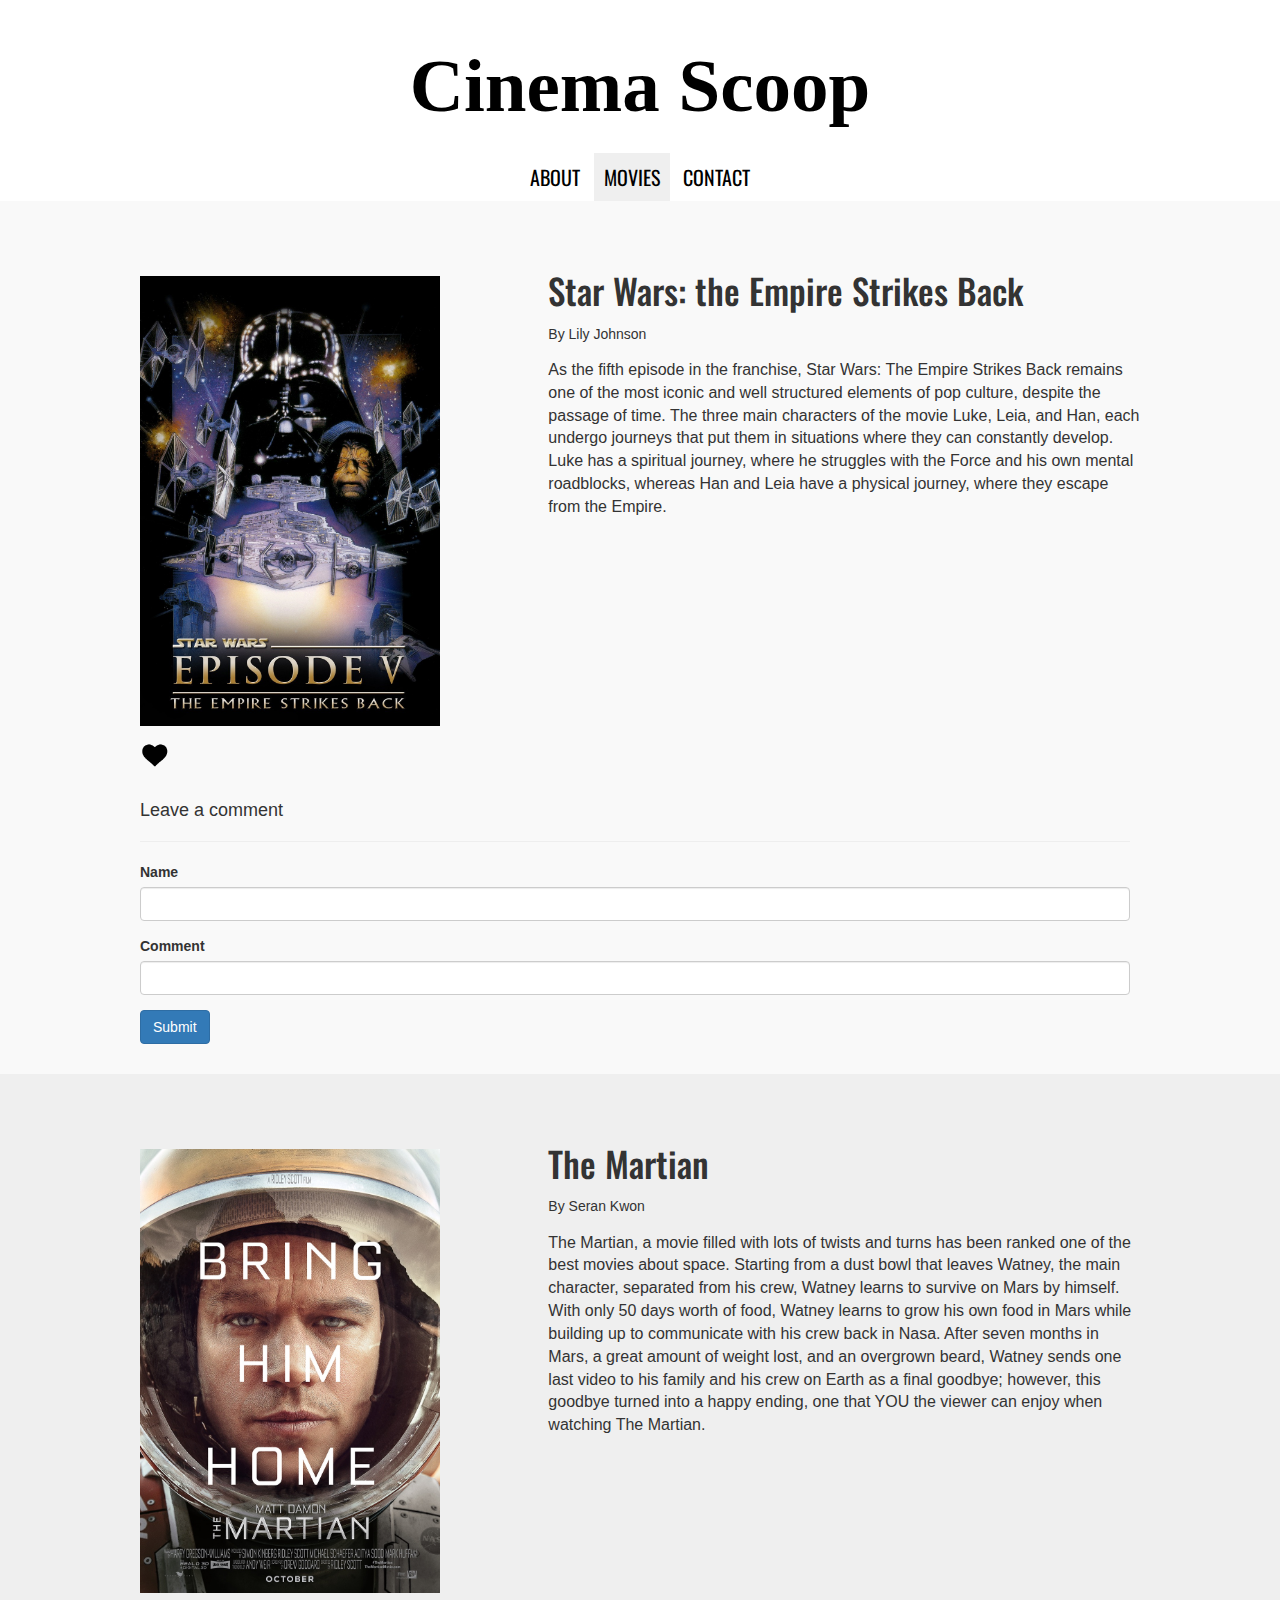
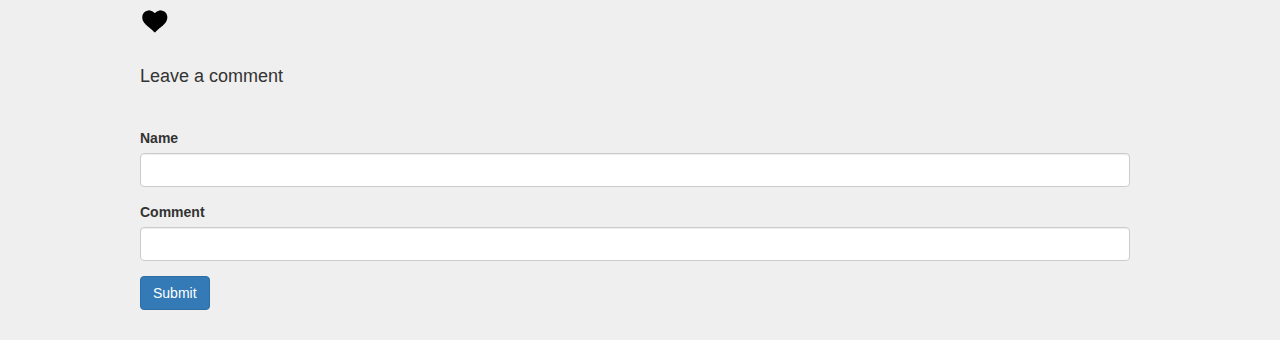
<file: scifi.html>
<!DOCTYPE html>
<html>

  <head>
    <link rel="stylesheet" href="scifi.css">
    <script src="scifi.js">
    </script>

    <title>Sci-Fi</title>
    <meta charset="utf-8">
    <meta name="viewport" content="width=device-width, initial-scale=1">
    <link rel="stylesheet" href="https://maxcdn.bootstrapcdn.com/bootstrap/3.3.7/css/bootstrap.min.css">
    <script src="https://ajax.googleapis.com/ajax/libs/jquery/3.3.1/jquery.min.js"></script>
    <script src="https://maxcdn.bootstrapcdn.com/bootstrap/3.3.7/js/bootstrap.min.js"></script>

  </head>

  <body>

    <a style="text-decoration:none;"  href = 'index.html'> <h1 style="color: black;"id="moviecatalog">Cinema Scoop</h1></a>
    <ul class = "mymovies">
      <li><a href="about.html">ABOUT</a></li>
  <div class="dropdown">
    <button class="dropbtn">MOVIES</button>
    <div class="dropdown-content">
      <a href="newmovie.html">New Movies</a>
      <a href="scifi.html">Science Fiction</a>
      <a href="action.html">Action</a>
      <a href="favorites.html">Favorites</a>
    </div>
  </div>
  <li><a href="contact.html">CONTACT</a></li>
</ul>
</div>
</div>

  <div class="container-fluid">

<!-- review -->
    <div class="row" style="background-color:#f9f9f9;">
      <div class="col-sm-5">
        <img class="images" img src="images/starwars.jpg">
      </div>
      <div class="col-sm-7">
        <h3 class="movietitle">Star Wars: the Empire Strikes Back</h3>
        <h5 class="author">By Lily Johnson</h5>
        <p style="padding-right: 125px">As the fifth episode in the franchise, Star Wars: The Empire Strikes Back remains one of the most iconic and well structured elements of pop culture, despite the passage of time. The three main characters of the movie Luke, Leia, and Han, each undergo journeys that put them in situations where they can constantly develop. Luke has a spiritual journey, where he struggles with the Force and his own mental roadblocks, whereas Han and Leia have a physical journey, where they escape from the Empire. </p>
      </div>
    </div>

<!-- button -->
    <div class="row" style="background-color:#f9f9f9;">
    <div class="likesbutton">
        <form>
          <button onclick="clickCounter()" type="button" style="background-color:#f9f9f9;"><img id="button" src="images/like.png"></button>
          <div id="result"></div>
          <script>
          display();
          function display(){
            likes=localStorage.getItem('clicks');
            if(likes!=null){
                document.getElementById("result").innerHTML=likes;
            }
          }
           function clickCounter(){
                var likes=localStorage.getItem('clicks')
                if(likes==null){
                  likes=0;
                }
                likes++;
                localStorage.setItem("clicks",likes)
                document.getElementById("result").innerHTML=likes;
          }
          </script>
        </form>
      </div>
    </div>


<!-- comment box -->
    <div class="row" style="background-color:#f9f9f9;">
      <div id="commentstart">
        <h4>Leave a comment</h4>
        <hr>
        <div class="form-group">
          <label for="inputdefault">Name</label>
          <input class="form-control" id="name" type="text">
        </div>
        <div class="form-group">
          <label for="inputdefault">Comment</label>
          <input class="form-control" id="comment" type="text">
        </div>
        <button type="button" class="btn btn-primary" id="submit" onclick="myFunction()">Submit</button>
        <br>
        <br>
        <p id="prev_comments">
        </p>

        <script>
            //localStorage.clear();
            Parser();

        </script>
      </div>
    </div>


<!-- review 2 -->
    <div class="row" style="background-color:#efefef;">
      <div class="col-sm-5">
        <img class="images" img src="images/martian.jpg">
      </div>
      <div class="col-sm-7">
        <h3 class="movietitle">The Martian</h3>
        <h5 class="author">By Seran Kwon</h5>
        <p style="padding-right: 125px">The Martian, a movie filled with lots of twists and turns has been ranked one of the best movies about space. Starting from a dust bowl that leaves Watney, the main character, separated from his crew, Watney learns to survive on Mars by himself. With only 50 days worth of food, Watney learns to grow his own food in Mars while building up to communicate with his crew back in Nasa. After seven months in Mars, a great amount of weight lost, and an overgrown beard, Watney sends one last video to his family and his crew on Earth as a final goodbye; however, this goodbye turned into a happy ending, one that YOU the viewer can enjoy when watching The Martian. </p>
      </div>
    </div>

<!-- button 2-->
    <div class="row" style="background-color:#efefef;">
      <div class="likesbutton">
          <form>
            <button onclick="clickCounter5()" type="button" style="background-color:#efefef;"><img id="button" src="images/like.png"></button>
            <div id="result5"></div>
            <script>
            display5();
            function display5(){
              likes5=localStorage.getItem('clicks5');
              if(likes5!=null){
                  document.getElementById("result5").innerHTML=likes5;
              }
            }
             function clickCounter5(){
                  var likes5=localStorage.getItem('clicks5')
                  if(likes5==null){
                    likes5=0;
                  }
                  likes5++;
                  localStorage.setItem("clicks5",likes5)
                  document.getElementById("result5").innerHTML=likes5;
            }
            </script>
          </form>
        </div>
    </div>

<!-- comment box 2-->
    <div class="row" style="background-color:#efefef;">
      <div id="commentstart">
        <h4>Leave a comment</h4>
        <hr>
        <div class="form-group">
          <label for="inputdefault">Name</label>
          <input class="form-control" id="name5" type="text">
        </div>
        <div class="form-group">
          <label for="inputdefault">Comment</label>
          <input class="form-control" id="comment5" type="text">
        </div>
        <button type="button" class="btn btn-primary" id="submit" onclick="myFunction5()">Submit</button>
        <br>
        <br>
        <p id="prev_comments5">
        </p>

        <script>
            //localStorage.clear();
            Parser5();

        </script>
      </div>
    </div>


<!-- review 3 -->
    <!-- <div class="row" style="background-color:#f9f9f9;">
      <div class="col-sm-5">
        <img class="images" img src="images/infinitywar.jpg">
      </div>
      <div class="col-sm-7">
        <h3 class="movietitle">Avengers: Infinity War (SPOILERS)</h3>
        <h5 class="author">By Lily Johnson</h5>
        <p style="padding-right: 125px">As the third Avengers movie, Infinity War was one of the most highly anticipated movies of the year, continuing the culminating superhero story and marking the tenth anniversary of Marvel Studios. With a formidable and complex antagonist, Infinity War is a lesson in futility for its characters. For example, the Avengers struggle to save Vision and remove the mind stone, but Scarlet Witch ends up having to kill him to destroy the stone. However, her effort is futile when Thanos turns back time to murder him again, taking the mind stone. Instances like these are littered throughout the entire movie; no matter what the characters do, they always lose.</p>
      </div>
    </div> -->

<!-- button 3-->
    <!-- <div class="row" style="background-color:#f9f9f9;">
      <div class="likesbutton">
          <form>
            <button onclick="clickCounter3()" type="button" style="background-color:#f9f9f9;"><img id="button" src="images/like.png"></button>
            <div id="result3"></div>
            <script>
            display3();
            function display3(){
              likes3=localStorage.getItem('clicks3');
              if(likes3!=null){
                  document.getElementById("result3").innerHTML=likes3;
              }
            }
             function clickCounter3(){
                  var likes3=localStorage.getItem('clicks3')
                  if(likes3==null){
                    likes3=0;
                  }
                  likes3++;
                  localStorage.setItem("clicks3",likes3)
                  document.getElementById("result3").innerHTML=likes3;
            }
            </script>
          </form>
        </div>
    </div> -->

<!-- comment box 3-->
    <!-- <div class="row" style="background-color:#f9f9f9;">
      <div id="commentstart">
        <h4>Leave a comment</h4>
        <hr />
        <div class="form-group">
          <label for="inputdefault">Name</label>
          <input class="form-control" id="name3" type="text">
        </div>
        <div class="form-group">
          <label for="inputdefault">Comment</label>
          <input class="form-control" id="comment3" type="text">
        </div>
        <button type="button" class="btn btn-primary" id="submit" onclick="myFunction3()">Submit</button>
        <br>
        <br>
        <p id="prev_comments3">
        </p>

        <script>
            // localStorage.clear();
            Parser3();

        </script>
      </div>
    </div> -->


  </body>

</html>
</file>
<file: home1.css>
@import url('https://fonts.googleapis.com/css?family=Oswald');

body{
  background-image: url("images/background.jpg");
  background-repeat: no-repeat;
  background-color: black;
  background-size: cover;
}

/* .white >img{
  transform: translate(-50%, -50%);
  position: absolute;
  width: 500px;
  height: 250px;
  left: 50%;
  top: 52%;
} */

#moviecatalog{

  font-size:75px;
  font-family: 'Lemon Tuesday';
  /* margin-bottom: 25px; */
  font-weight: bold;
  color: black;
  text-align: center;
  text-shadow: 0px 2px 4px black, 0 0 25px white, 0 0 5px lightgray;
}

#homepage{
  padding-top: 200px;
}

#back{
    background-color: white;
    width: 500px;
    transform: translate(-50%, -50%);
    position: absolute;
    width: 500px;
    height: 250px;
    left: 50%;
    top: 52%;
}

li{
  font-size: 20px;
  display: inline-block;
  margin: 0 auto;
  width: fit-content;
  text-align: center;
  line-height: normal;
  text-shadow: 0 0 3px white, 0 0 5px lightgray;
}

img{
  width: 1200px;
}

.mymovies{
    /* border:1px solid #ccc;
    border-width:1px 0; */
    list-style:none;
    margin:0;
    padding:0;
    text-align:center;

}

.mymovies li{
    display:inline;
}

.mymovies a{
    display:inline-block;
    padding:10px;
    color: black;
    text-decoration: none;
    font-family: 'Oswald';
}

#tagline{
  padding-top: 25px;
  padding-bottom: 15px;
  text-align: center;
  color: black;
  font-family: 'Oswald';
  font-size: 20px;
  text-shadow: 0 0 3px white, 0 0 5px lightgray;
  letter-spacing: 1px;
}

@import url('https://fonts.googleapis.com/css?family=Oswald');
/* Dropdown Button */
.dropbtn {
  display:inline-block;
  padding:10px;
  color: black;
  text-decoration: none;
  font-family: 'Oswald';
  border: 0px;
  font-size: 20px;
}

/* The container <div> - needed to position the dropdown content */
.dropdown {
    position: relative;
    display: inline-block;
}

/* Dropdown Content (Hidden by Default) */
.dropdown-content {
    display: none;
    position: absolute;
    background-color: #bfbfbf;
    min-width: 160px;
    box-shadow: 0px 8px 16px 0px rgba(0,0,0,0.2);
    z-index: 1;
}

/* Links inside the dropdown */
.dropdown-content a {
    color: white;
    padding: 12px 16px;
    text-decoration: none;
    display: block;
    font: 'Owald';
}

/* Change color of dropdown links on hover */
.dropdown-content a:hover {background-color: #ddd;}

/* Show the dropdown menu on hover */
.dropdown:hover .dropdown-content {display: block;}

/* Change the background color of the dropdown button when the dropdown content is shown */
.dropdown:hover .dropbtn {background-color: #ffffff;}
</file>
<file: about.css>
@import url('https://fonts.googleapis.com/css?family=Oswald');

h2{
  color: black;
  text-align: center;
}

img{
  width: 425px;
  align-content: left;
  padding-left: 125px
}

.col-sm-5{
   margin-bottom: 100px;
}

.col-sm-7{
  margin-top: 50px;
  margin-bottom: 100px;
}

.headers{
  margin-bottom: 50px;
  margin-top: 50px;
  font-family: 'Lemon Tuesday';
  font-size: 35px;
}

#name{
  margin-left: 210px;
  font-size: 30px;
  font-family: 'Oswald';
}

#mission{
  font-size: 16px;
  /* padding-top: 15px; */
  margin-right: 125px;
}

#missionheader{
  padding-left: 55px;
}

#abouttext{
  margin-right: 200px;
  font-size: 16px;
  vertical-align: center;
  padding-top: 10px;
}

#back{
  /* background-color: #fffcf4; */
  background-color: #f9f9f9;
}

/* #back2{
  background-color: #efefef;
} */

#moviecatalog{
  padding-top: 45px;
  font-size:75px;
  font-family: 'Lemon Tuesday';
  text-align: center;
  margin-bottom: 25px;
  font-weight: bold;
  color: black;

}
li{
  font-size: 20px;
  display: inline-block;
  margin: 0 auto;
  width: fit-content;
  text-align: center;
}

.mymovies{
    /* border:1px solid #ccc; */
    /* border-width:1px 0; */
    list-style:none;
    margin:0;
    padding:0;
    text-align:center;

}
.mymovies li{
    display:inline;
}
.mymovies a{
    display:inline-block;
    padding:10px;
    color: black;
    text-decoration: none;
    font-family: 'Oswald';
}


@import url('https://fonts.googleapis.com/css?family=Oswald');
/* Dropdown Button */
.dropbtn {
  display:inline-block;
  padding:10px;
  color: black;
  text-decoration: none;
  font-family: 'Oswald';
  border: 0px;
  font-size: 20px;
}

/* The container <div> - needed to position the dropdown content */
.dropdown {
    position: relative;
    display: inline-block;
}

/* Dropdown Content (Hidden by Default) */
.dropdown-content {
    display: none;
    position: absolute;
    background-color: #bfbfbf;
    min-width: 160px;
    box-shadow: 0px 8px 16px 0px rgba(0,0,0,0.2);
    z-index: 1;
}

/* Links inside the dropdown */
.dropdown-content a {
    color: white;
    padding: 12px 16px;
    text-decoration: none;
    display: block;
    font: 'Owald';
}

/* Change color of dropdown links on hover */
.dropdown-content a:hover {background-color: #ddd;}

/* Show the dropdown menu on hover */
.dropdown:hover .dropdown-content {display: block;}

/* Change the background color of the dropdown button when the dropdown content is shown */
.dropdown:hover .dropbtn {background-color: #ffffff;}
</file>
<file: action.css>
@import url('https://fonts.googleapis.com/css?family=Oswald');
@import url('https://fonts.googleapis.com/css?family=Cabin');
@import url('https://fonts.googleapis.com/css?family=Cabin|Open+Sans+Condensed:300');

.images{
  width: 300px;
  align-content: right;
  margin-left: 125px;
  margin-top: 75px;
}

.likesbutton{
  display: block;
  margin-left: auto;
  margin-right: auto;
  width: 79%;
  margin-top: 1%;
}

.movietitle{
  font-family: 'Oswald';
  font-size: 35px;
  margin-right: 125px;
}

p{
  font-size: 16px;
}

.col-sm-5{
   /* background-color:lavender; */
   /* margin-bottom: 100px; */
}

.col-sm-7{
  margin-top: 50px;
  /* margin-bottom: 100px; */

}

.col-sm-2{
  background-color:lavender;
  margin-top: 10px;
}

button{
  border: none;
}

#button{
  width: 30px;

}

#number{
  border:none;
  padding-left: 20px;
}

#commentstart{
  margin-left: 140px;
  margin-right: 150px;
  margin-top: 30px;
}

#moviecatalog{
  margin-top: 45px;
  font-size:75px;
  font-family: 'Lemon Tuesday';
  text-align: center;
  margin-bottom: 25px;
  font-weight: bold;
  text-decoration: none;
  text-shadow: 6px 6px 0px rgba(0,0,0,0);
  color: black;
}

h1{

}

li{
  font-size: 20px;
  display: inline-block;
  margin: 0 auto;
  width: fit-content;
  text-align: center;
}

.mymovies{
    /* border:1px solid #ccc; */
    /* border-width:1px 0; */
    list-style:none;
    margin:0;
    padding:0;
    text-align:center;

}
.mymovies li{
    display:inline;
}
.mymovies a{
    display:inline-block;
    padding:10px;
    color: black;
    text-decoration: none;
    font-family: 'Oswald';
}

.author{
  padding-top: 7px;
  padding-bottom: 7px;
}

#result6 {
  display: inline-block;
  padding-left: 20px;
}

#result2{
  display: inline-block;
  padding-left: 20px;
}

#result3{
  display: inline-block;
  padding-left: 20px;
}



@import url('https://fonts.googleapis.com/css?family=Oswald');
/* Dropdown Button */
.dropbtn {
  display:inline-block;
  padding:10px;
  color: black;
  text-decoration: none;
  font-family: 'Oswald';
  border: 0px;
  font-size: 20px;
}

/* The container <div> - needed to position the dropdown content */
.dropdown {
    position: relative;
    display: inline-block;
}

/* Dropdown Content (Hidden by Default) */
.dropdown-content {
    display: none;
    position: absolute;
    background-color: #bfbfbf;
    min-width: 160px;
    box-shadow: 0px 8px 16px 0px rgba(0,0,0,0.2);
    z-index: 1;
}

/* Links inside the dropdown */
.dropdown-content a {
    color: white;
    padding: 12px 16px;
    text-decoration: none;
    display: block;
    font: 'Owald';
}

/* Change color of dropdown links on hover */
.dropdown-content a:hover {background-color: #ddd;}

/* Show the dropdown menu on hover */
.dropdown:hover .dropdown-content {display: block;}

/* Change the background color of the dropdown button when the dropdown content is shown */
.dropdown:hover .dropbtn {background-color: #ffffff;}
</file>
<file: contact.css>
@import url('https://fonts.googleapis.com/css?family=Oswald');

#moviecatalog{
  margin-top: 45px;
  font-size:75px;
  font-family: 'Lemon Tuesday';
  text-align: center;
  margin-bottom: 25px;
  font-weight: bold;
  color: black;

}
li{
  font-size: 20px;
  display: inline-block;
  margin: 0 auto;
  width: fit-content;
  text-align: center;
}

.mymovies{
    /* border:1px solid #ccc; */
    /* border-width:1px 0; */
    list-style:none;
    margin:0;
    padding:0;
    text-align:center;

}
.mymovies li{
    display:inline;
}
.mymovies a{
    display:inline-block;
    padding:10px;
    color: black;
    text-decoration: none;
    font-family: 'Oswald';
}

#contacttitle{
  margin-left: 50px;
  font-family: 'Lemon Tuesday';
}



/* Style inputs with type="text", select elements and textareas */
input[type=text], select, textarea {
    width: 100%; /* Full width */
    padding: 12px; /* Some padding */
    border: 1px solid #ccc; /* Gray border */
    border-radius: 4px; /* Rounded borders */
    box-sizing: border-box; /* Make sure that padding and width stays in place */
    margin-top: 6px; /* Add a top margin */
    margin-bottom: 16px; /* Bottom margin */
    resize: vertical /* Allow the user to vertically resize the textarea (not horizontally) */
}

/* Style the submit button with a specific background color etc */
input[type=submit] {
    background-color: #a19b9b;
    color: white;
    padding: 12px 20px;
    border: none;
    border-radius: 4px;
    cursor: pointer;
}

/* When moving the mouse over the submit button, add a darker green color */
input[type=submit]:hover {
    background-color: #45a049;
}

/* Add a background color and some padding around the form */
.container {
    border-radius: 5px;
    background-color: #f2f2f2;
    padding: 20px;
}

@import url('https://fonts.googleapis.com/css?family=Oswald');
/* Dropdown Button */
.dropbtn {
  display:inline-block;
  padding:10px;
  color: black;
  text-decoration: none;
  font-family: 'Oswald';
  border: 0px;
  font-size: 20px;
}

/* The container <div> - needed to position the dropdown content */
.dropdown {
    position: relative;
    display: inline-block;
}

/* Dropdown Content (Hidden by Default) */
.dropdown-content {
    display: none;
    position: absolute;
    background-color: #bfbfbf;
    min-width: 160px;
    box-shadow: 0px 8px 16px 0px rgba(0,0,0,0.2);
    z-index: 1;
}

/* Links inside the dropdown */
.dropdown-content a {
    color: white;
    padding: 12px 16px;
    text-decoration: none;
    display: block;
    font: 'Owald';
}

/* Change color of dropdown links on hover */
.dropdown-content a:hover {background-color: #ddd;}

/* Show the dropdown menu on hover */
.dropdown:hover .dropdown-content {display: block;}

/* Change the background color of the dropdown button when the dropdown content is shown */
.dropdown:hover .dropbtn {background-color: #ffffff;}
</file>
<file: favorites.css>
@import url('https://fonts.googleapis.com/css?family=Oswald');
@import url('https://fonts.googleapis.com/css?family=Cabin');
@import url('https://fonts.googleapis.com/css?family=Cabin|Open+Sans+Condensed:300');

.images{
  width: 300px;
  align-content: right;
  margin-left: 125px;
  margin-top: 75px;
}

.likesbutton{
  display: block;
  margin-left: auto;
  margin-right: auto;
  width: 79%;
  margin-top: 1%;
}

.movietitle{
  font-family: 'Oswald';
  font-size: 35px;
  margin-right: 125px;
}

p{
  font-size: 16px;
}

.col-sm-5{
   /* background-color:lavender; */
   /* margin-bottom: 100px; */
}

.col-sm-7{
  margin-top: 50px;
  /* margin-bottom: 100px; */

}

.col-sm-2{
  background-color:lavender;
  margin-top: 10px;
}

button{
  border: none;
}

#button{
  width: 30px;

}

#number{
  border:none;
  padding-left: 20px;
}

#commentstart{
  margin-left: 140px;
  margin-right: 150px;
  margin-top: 30px;
}

#moviecatalog{
  margin-top: 45px;
  font-size:75px;
  font-family: 'Lemon Tuesday';
  text-align: center;
  margin-bottom: 25px;
  font-weight: bold;
  text-decoration: none;
  text-shadow: 6px 6px 0px rgba(0,0,0,0);
  color: black;
}

h1{

}

li{
  font-size: 20px;
  display: inline-block;
  margin: 0 auto;
  width: fit-content;
  text-align: center;
}

.mymovies{
    /* border:1px solid #ccc; */
    /* border-width:1px 0; */
    list-style:none;
    margin:0;
    padding:0;
    text-align:center;

}
.mymovies li{
    display:inline;
}
.mymovies a{
    display:inline-block;
    padding:10px;
    color: black;
    text-decoration: none;
    font-family: 'Oswald';
}

.author{
  padding-top: 7px;
  padding-bottom: 7px;
}

#result {
  display: inline-block;
  padding-left: 20px;
}

#result2{
  display: inline-block;
  padding-left: 20px;
}

#result3{
  display: inline-block;
  padding-left: 20px;
}


@import url('https://fonts.googleapis.com/css?family=Oswald');
/* Dropdown Button */
.dropbtn {
  display:inline-block;
  padding:10px;
  color: black;
  text-decoration: none;
  font-family: 'Oswald';
  border: 0px;
  font-size: 20px;
}

/* The container <div> - needed to position the dropdown content */
.dropdown {
    position: relative;
    display: inline-block;
}

/* Dropdown Content (Hidden by Default) */
.dropdown-content {
    display: none;
    position: absolute;
    background-color: #bfbfbf;
    min-width: 160px;
    box-shadow: 0px 8px 16px 0px rgba(0,0,0,0.2);
    z-index: 1;
}

/* Links inside the dropdown */
.dropdown-content a {
    color: white;
    padding: 12px 16px;
    text-decoration: none;
    display: block;
    font: 'Owald';
}

/* Change color of dropdown links on hover */
.dropdown-content a:hover {background-color: #ddd;}

/* Show the dropdown menu on hover */
.dropdown:hover .dropdown-content {display: block;}

/* Change the background color of the dropdown button when the dropdown content is shown */
.dropdown:hover .dropbtn {background-color: #ffffff;}
</file>
<file: newmovie.css>
@import url('https://fonts.googleapis.com/css?family=Oswald');
@import url('https://fonts.googleapis.com/css?family=Cabin');
@import url('https://fonts.googleapis.com/css?family=Cabin|Open+Sans+Condensed:300');

.images{
  width: 300px;
  align-content: right;
  margin-left: 125px;
  margin-top: 75px;
}

.likesbutton{
  display: block;
  margin-left: auto;
  margin-right: auto;
  width: 79%;
  margin-top: 1%;
}

.movietitle{
  font-family: 'Oswald';
  font-size: 35px;
  margin-right: 125px;
}

p{
  font-size: 16px;
}

.col-sm-5{
   /* background-color:lavender; */
   /* margin-bottom: 100px; */
}

.col-sm-7{
  margin-top: 50px;
  /* margin-bottom: 100px; */

}

.col-sm-2{
  background-color:lavender;
  margin-top: 10px;
}

button{
  border: none;
}

#button{
  width: 30px;

}

#number{
  border:none;
  padding-left: 20px;
}

#commentstart{
  margin-left: 140px;
  margin-right: 150px;
  margin-top: 30px;
}

#moviecatalog{
  margin-top: 45px;
  font-size:75px;
  font-family: 'Lemon Tuesday';
  text-align: center;
  margin-bottom: 25px;
  font-weight: bold;
  text-decoration: none;
  text-shadow: 6px 6px 0px rgba(0,0,0,0);
  color: black;
}

h1{

}

li{
  font-size: 20px;
  display: inline-block;
  margin: 0 auto;
  width: fit-content;
  text-align: center;
}

.mymovies{
    /* border:1px solid #ccc; */
    /* border-width:1px 0; */
    list-style:none;
    margin:0;
    padding:0;
    text-align:center;

}
.mymovies li{
    display:inline;
}
.mymovies a{
    display:inline-block;
    padding:10px;
    color: black;
    text-decoration: none;
    font-family: 'Oswald';
}

.author{
  padding-top: 7px;
  padding-bottom: 7px;
}

#result4 {
  display: inline-block;
  padding-left: 20px;
}

#result2{
  display: inline-block;
  padding-left: 20px;
}

#result3{
  display: inline-block;
  padding-left: 20px;
}



@import url('https://fonts.googleapis.com/css?family=Oswald');
/* Dropdown Button */
.dropbtn {
  display:inline-block;
  padding:10px;
  color: black;
  text-decoration: none;
  font-family: 'Oswald';
  border: 0px;
  font-size: 20px;
}

/* The container <div> - needed to position the dropdown content */
.dropdown {
    position: relative;
    display: inline-block;
}

/* Dropdown Content (Hidden by Default) */
.dropdown-content {
    display: none;
    position: absolute;
    background-color: #bfbfbf;
    min-width: 160px;
    box-shadow: 0px 8px 16px 0px rgba(0,0,0,0.2);
    z-index: 1;
}

/* Links inside the dropdown */
.dropdown-content a {
    color: white;
    padding: 12px 16px;
    text-decoration: none;
    display: block;
    font: 'Owald';
}

/* Change color of dropdown links on hover */
.dropdown-content a:hover {background-color: #ddd;}

/* Show the dropdown menu on hover */
.dropdown:hover .dropdown-content {display: block;}

/* Change the background color of the dropdown button when the dropdown content is shown */
.dropdown:hover .dropbtn {background-color: #ffffff;}
</file>
<file: scifi.css>
@import url('https://fonts.googleapis.com/css?family=Oswald');
@import url('https://fonts.googleapis.com/css?family=Cabin');
@import url('https://fonts.googleapis.com/css?family=Cabin|Open+Sans+Condensed:300');

.images{
  width: 300px;
  align-content: right;
  margin-left: 125px;
  margin-top: 75px;
}

.likesbutton{
  display: block;
  margin-left: auto;
  margin-right: auto;
  width: 79%;
  margin-top: 1%;
}

.movietitle{
  font-family: 'Oswald';
  font-size: 35px;
  margin-right: 125px;
}

p{
  font-size: 16px;
}

.col-sm-5{
   /* background-color:lavender; */
   /* margin-bottom: 100px; */
}

.col-sm-7{
  margin-top: 50px;
  /* margin-bottom: 100px; */

}

.col-sm-2{
  background-color:lavender;
  margin-top: 10px;
}

button{
  border: none;
}

#button{
  width: 30px;

}

#number{
  border:none;
  padding-left: 20px;
}

#commentstart{
  margin-left: 140px;
  margin-right: 150px;
  margin-top: 30px;
}

#moviecatalog{
  margin-top: 45px;
  font-size:75px;
  font-family: 'Lemon Tuesday';
  text-align: center;
  margin-bottom: 25px;
  font-weight: bold;
  text-decoration: none;
  text-shadow: 6px 6px 0px rgba(0,0,0,0);
  color: black;
}

h1{

}

li{
  font-size: 20px;
  display: inline-block;
  margin: 0 auto;
  width: fit-content;
  text-align: center;
}

.mymovies{
    /* border:1px solid #ccc; */
    /* border-width:1px 0; */
    list-style:none;
    margin:0;
    padding:0;
    text-align:center;

}
.mymovies li{
    display:inline;
}
.mymovies a{
    display:inline-block;
    padding:10px;
    color: black;
    text-decoration: none;
    font-family: 'Oswald';
}

.author{
  padding-top: 7px;
  padding-bottom: 7px;
}

#result {
  display: inline-block;
  padding-left: 20px;
}

#result5{
  display: inline-block;
  padding-left: 20px;
}

#result3{
  display: inline-block;
  padding-left: 20px;
}



@import url('https://fonts.googleapis.com/css?family=Oswald');
/* Dropdown Button */
.dropbtn {
  display:inline-block;
  padding:10px;
  color: black;
  text-decoration: none;
  font-family: 'Oswald';
  border: 0px;
  font-size: 20px;
}

/* The container <div> - needed to position the dropdown content */
.dropdown {
    position: relative;
    display: inline-block;
}

/* Dropdown Content (Hidden by Default) */
.dropdown-content {
    display: none;
    position: absolute;
    background-color: #bfbfbf;
    min-width: 160px;
    box-shadow: 0px 8px 16px 0px rgba(0,0,0,0.2);
    z-index: 1;
}

/* Links inside the dropdown */
.dropdown-content a {
    color: white;
    padding: 12px 16px;
    text-decoration: none;
    display: block;
    font: 'Owald';
}

/* Change color of dropdown links on hover */
.dropdown-content a:hover {background-color: #ddd;}

/* Show the dropdown menu on hover */
.dropdown:hover .dropdown-content {display: block;}

/* Change the background color of the dropdown button when the dropdown content is shown */
.dropdown:hover .dropbtn {background-color: #ffffff;}
</file>
